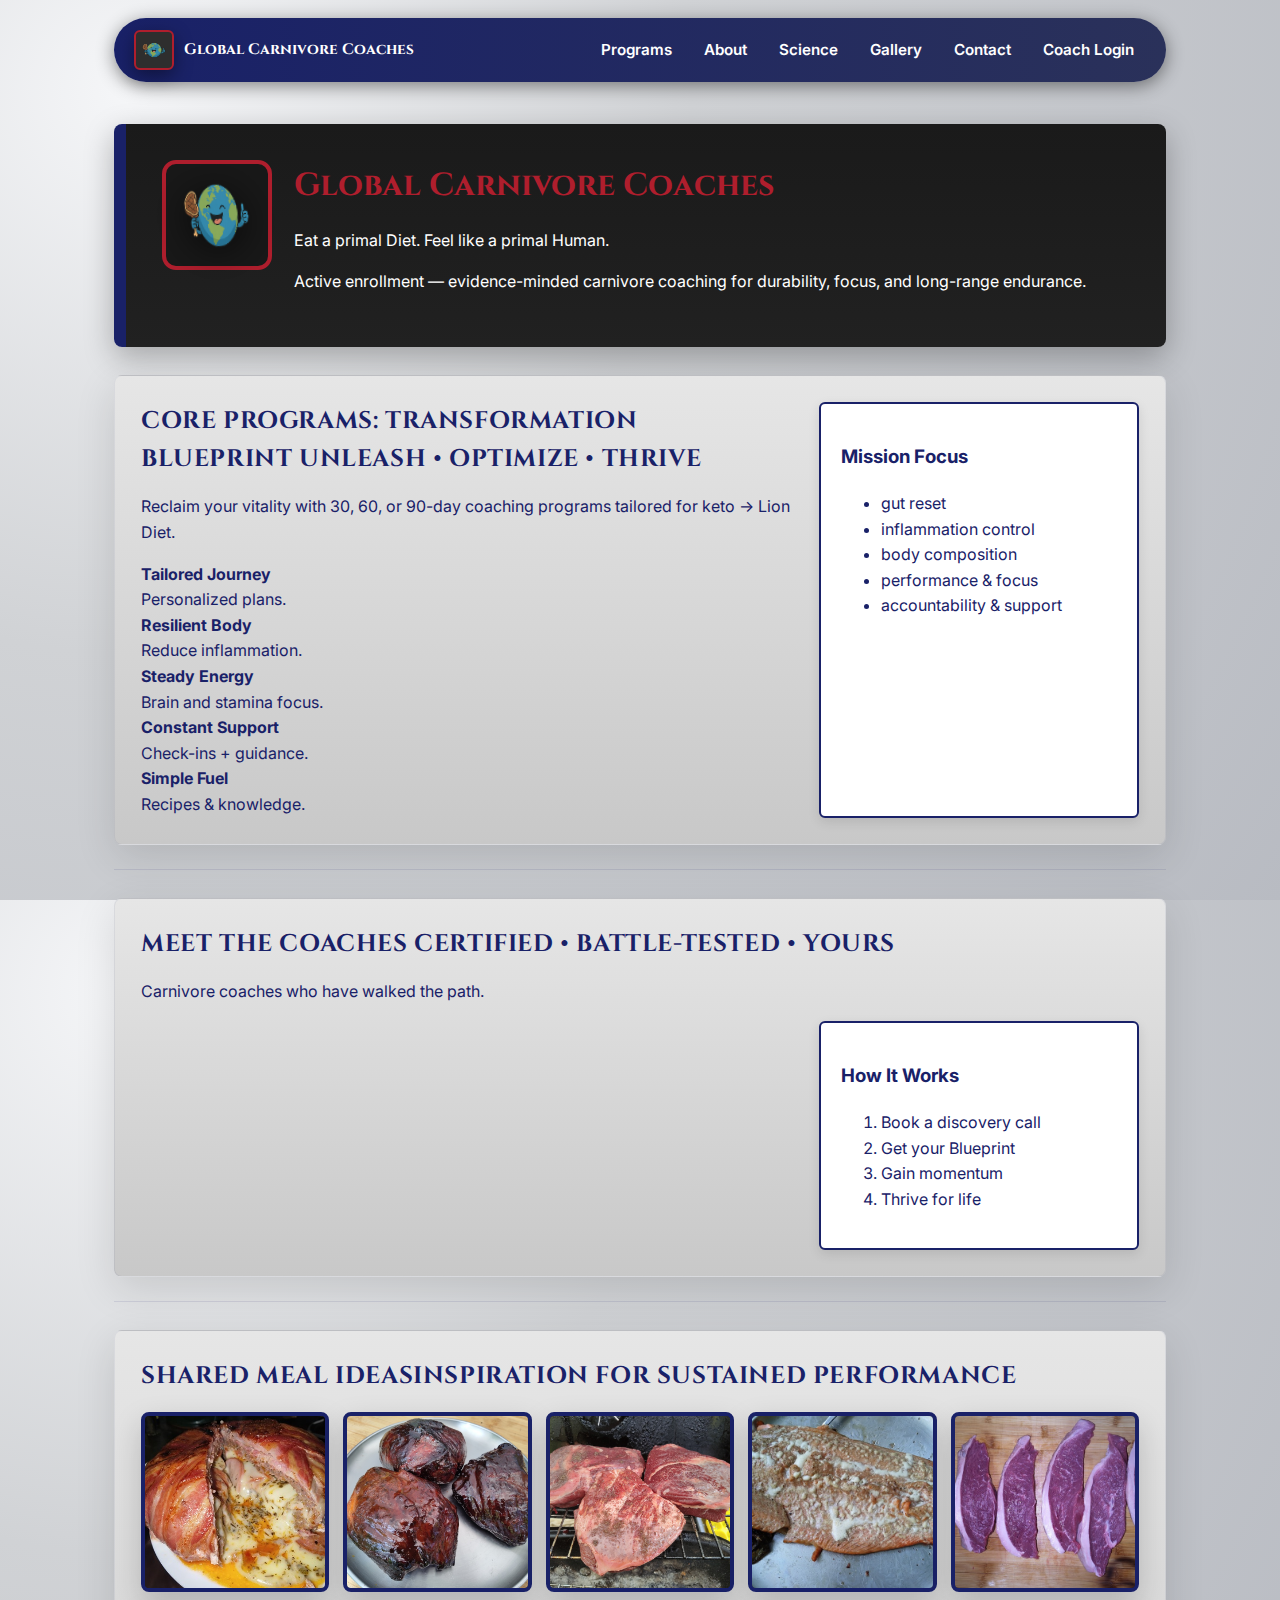
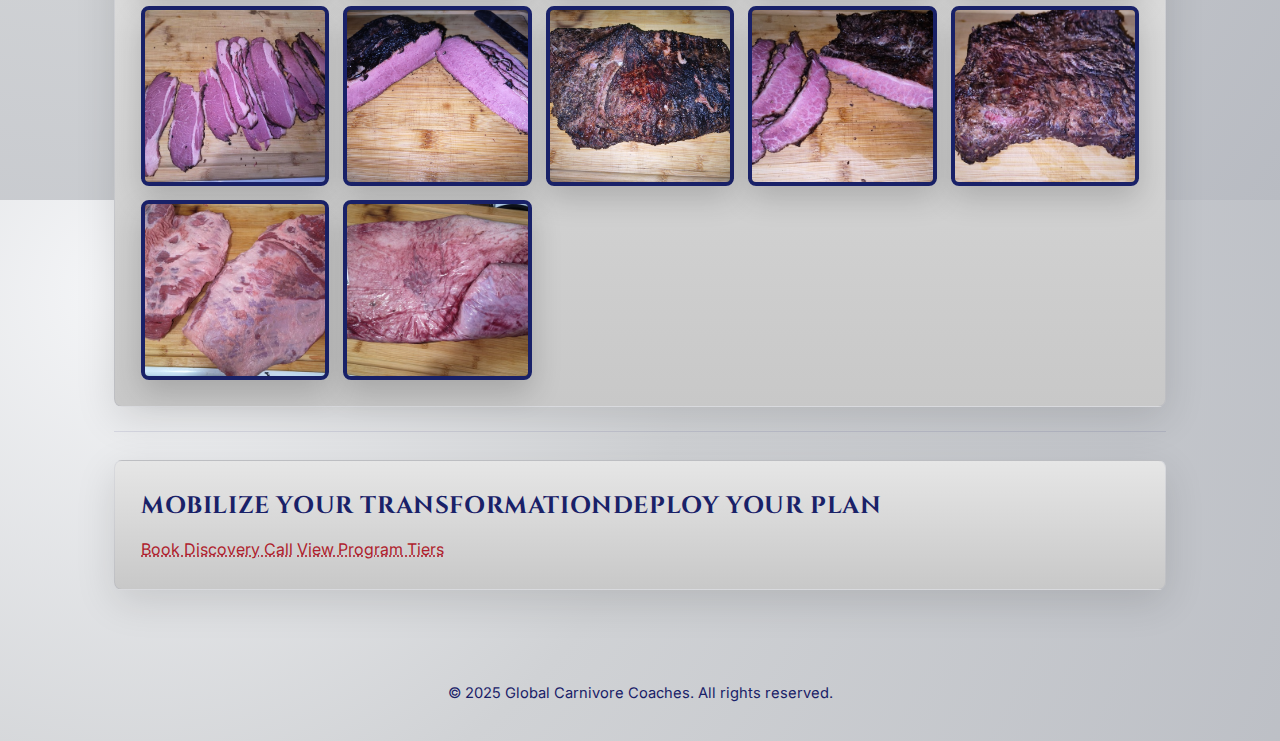
<file: index.html>
<!DOCTYPE html>
<html lang="en">
<head>
  <meta charset="utf-8" />
  <meta name="viewport" content="width=device-width,initial-scale=1" />
  <title>Global Carnivore Coaches | Durability. Focus. Freedom.</title>

  <!-- Favicon -->
  <link rel="icon" type="image/png" href="images/earth_steak.png">

  <!-- Fonts -->
  <link href="https://fonts.googleapis.com/css2?family=Cinzel:wght@600;700&family=Inter:wght@300;400;600;700&display=swap" rel="stylesheet">

  <!-- 🔹 Global Site Styles -->
  <link rel="stylesheet" href="css/global.css">
</head>

<script>
  // Track visit — works on BOTH ports
  const protocol = window.location.protocol;
  const hostname = window.location.hostname;
  const port = protocol === 'https:' ? ':477' : ':8080';

  fetch('/webapi/track_visit.php', {
    credentials: 'include',
    cache: 'no-store'
  }).catch(() => {});
</script>

<body>
  <!-- NAV Section -->
  <nav class="top-nav" aria-label="Main Navigation">
    <div class="wrap nav-inner" style="padding:0;">
      <div class="nav-left">
        <a class="brand-mini" href="#about" aria-label="Global Carnivore Coaches home">
          <img src="images/earth_steak.png" alt="Global Carnivore Coaches logo" onerror="this.style.display='none'">
          <span>Global Carnivore Coaches</span>
        </a>
      </div>
      <div class="nav-right" role="navigation" aria-label="Site links">
        <a href="#services" class="nav-link">Programs</a>
        <a href="#about" class="nav-link">About</a>
        <a href="science.html" class="nav-link">Science</a>
        <a href="#mealideas" class="nav-link">Gallery</a>
        <a href="#contact" class="nav-link">Contact</a>
        <a href="webapi/login.html" class="nav-link">Coach Login</a>
      </div>
    </div>
  </nav>

  <main class="wrap" id="maincontent">

    <!-- HERO Section -->
    <header class="hero" role="banner" aria-labelledby="hero-title">
      <div class="logo">
        <img src="images/earth_steak.png" alt="Planet Earth and Ribeye Steak">
      </div>
      <div>
        <h1 id="hero-title">Global Carnivore Coaches</h1>
        <p class="tag">Eat a primal Diet. Feel like a primal Human.</p>
        <p class="lead-hero">
          Active enrollment — evidence-minded carnivore coaching for durability, focus, and long-range endurance.
        </p>
      </div>
    </header>

    <!-- SERVICES Section -->
    <section class="card" id="services" aria-labelledby="services-title">
      <div class="cols">
        <div>
          <h2 id="services-title">
            Core Programs: Transformation Blueprint
            <span class="subline">Unleash • Optimize • Thrive</span>
          </h2>
          <p class="lead">
            Reclaim your vitality with 30, 60, or 90-day coaching programs tailored for keto → Lion Diet.
          </p>
          <div class="benefits">
            <div class="benefit"><strong>Tailored Journey</strong><div>Personalized plans.</div></div>
            <div class="benefit"><strong>Resilient Body</strong><div>Reduce inflammation.</div></div>
            <div class="benefit"><strong>Steady Energy</strong><div>Brain and stamina focus.</div></div>
            <div class="benefit"><strong>Constant Support</strong><div>Check-ins + guidance.</div></div>
            <div class="benefit"><strong>Simple Fuel</strong><div>Recipes & knowledge.</div></div>
          </div>
        </div>
        <aside class="card-aside">
          <h3>Mission Focus</h3>
          <ul>
            <li>gut reset</li>
            <li>inflammation control</li>
            <li>body composition</li>
            <li>performance & focus</li>
            <li>accountability & support</li>
          </ul>
        </aside>
      </div>
    </section>

    <div class="divider"></div>

    <!-- ABOUT / COACHES Section -->
    <section class="card" id="about">
      <h2>
        Meet the Coaches
        <span class="subline">Certified • Battle-Tested • Yours</span>
      </h2>
      <p class="lead">Carnivore coaches who have walked the path.</p>

      <div class="cols">
        <div class="gallery" id="coachGallery"></div>
        <aside class="card-aside">
          <h3>How It Works</h3>
          <ol>
            <li>Book a discovery call</li>
            <li>Get your Blueprint</li>
            <li>Gain momentum</li>
            <li>Thrive for life</li>
          </ol>
        </aside>
      </div>
    </section>

    <div class="divider"></div>

    <!-- MEAL IDEAS Section (unchanged gallery) -->
    <section class="card" id="mealideas">
      <h2>Shared Meal Ideas<span class="subline">Inspiration for sustained performance</span></h2>
      <div class="gallery">
        <a class="tile" href="#img-1"><img src="images/meatzza.jpg"></a>
        <a class="tile" href="#img-2"><img src="images/image004.jpg"></a>
        <a class="tile" href="#img-3"><img src="images/image005.jpg"></a>
        <a class="tile" href="#img-4"><img src="images/image008.jpg"></a>
        <a class="tile" href="#img-5"><img src="images/image011.jpg"></a>
        <a class="tile" href="#img-new1"><img src="images/image001.jpg"></a>
        <a class="tile" href="#img-new2"><img src="images/image002.jpg"></a>
        <a class="tile" href="#img-new3"><img src="images/image003.jpg"></a>
        <a class="tile" href="#img-new4"><img src="images/image006.jpg"></a>
        <a class="tile" href="#img-new5"><img src="images/image007.jpg"></a>
        <a class="tile" href="#img-new6"><img src="images/image009.jpg"></a>
        <a class="tile" href="#img-new7"><img src="images/image010.jpg"></a>
      </div>
    </section>

    <div class="divider"></div>

    <!-- CONTACT Section -->
    <section class="card" id="contact">
      <h2>Mobilize Your Transformation<span class="subline">Deploy your plan</span></h2>
      <div class="cta">
        <a class="btn" href="mailto:your@email.com">Book Discovery Call</a>
        <a class="btn ghost" href="tiers.html">View Program Tiers</a>
      </div>
    </section>

  </main>

  <!-- FOOTER -->
  <footer>
    <p>&copy; 2025 Global Carnivore Coaches. All rights reserved.</p>
  </footer>

  <!-- Load Modal Logic (script stays for now) -->
  <script src="js/modals.js"></script>

  <script>
    async function loadCoaches() {
      try {
        const res = await fetch('/webapi/get_coaches.php');
        const data = await res.json();
        if (!data.success) return;

        const gallery = document.getElementById('coachGallery');
        gallery.innerHTML = '';

        data.coaches.forEach(coach => {
          const card = document.createElement('div');
          card.className = 'coach-card';
          card.innerHTML = `
            <a href="#" class="tile coach-tile">
              <img src="${coach.Files?.Profile ? '/uploads/' + coach.Files.Profile : 'images/WolfCoach_Profile.png'}">
            </a>
            <button type="button" class="view-btn">View Profile</button>
          `;

          const openProfile = () => {
            if (window.GCCModals && typeof window.GCCModals.openCoachModal === 'function') {
              window.GCCModals.openCoachModal(coach);
            }
          };
          card.querySelector('.tile').addEventListener('click', openProfile);
          card.querySelector('.view-btn').addEventListener('click', openProfile);

          gallery.appendChild(card);
        });
      } catch (err) {
        console.error('Error loading coaches:', err);
      }
    }

    if (document.readyState === 'loading') {
      document.addEventListener('DOMContentLoaded', loadCoaches);
    } else {
      loadCoaches();
    }
  </script>
</body>
</html>
</file>
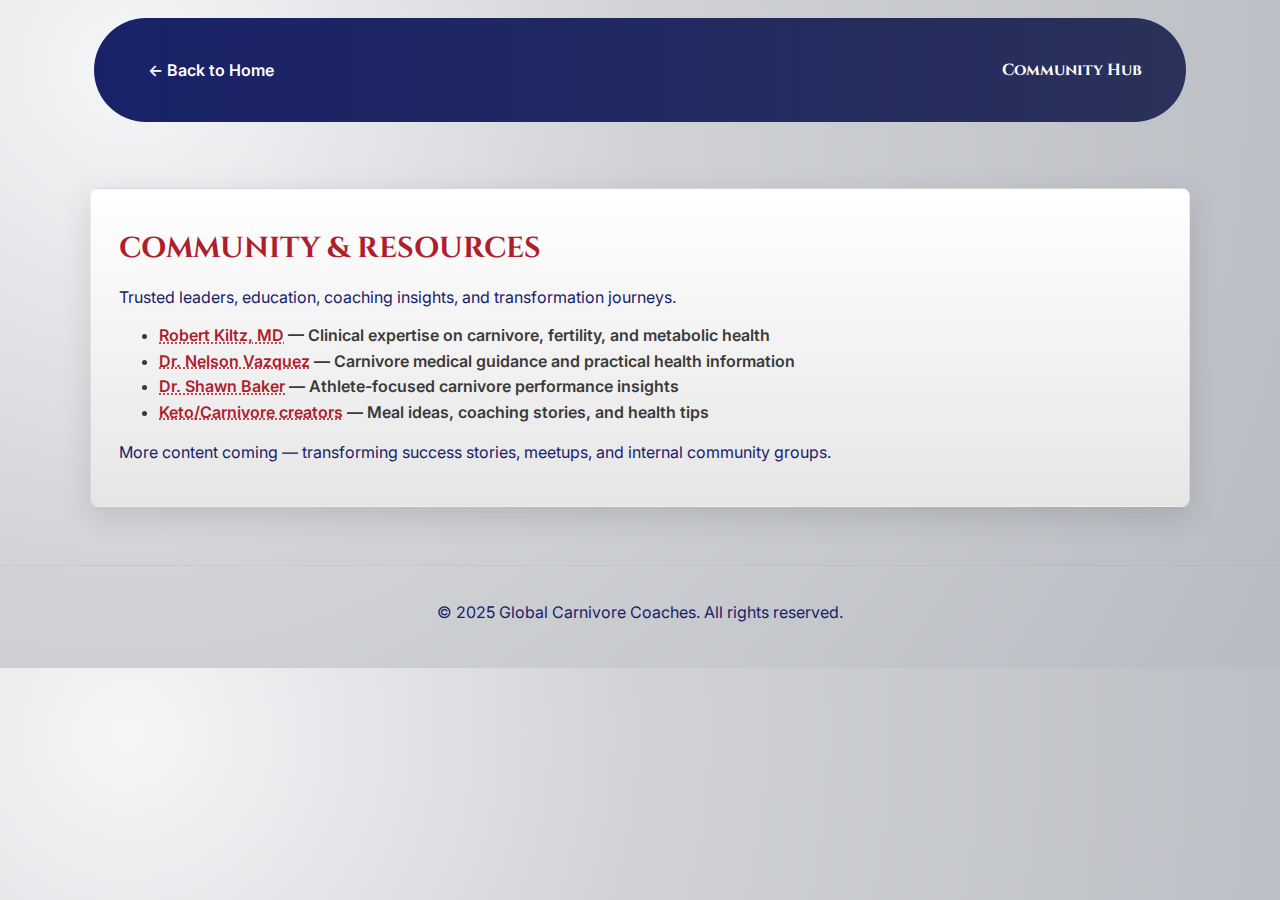
<file: community.html>
<!DOCTYPE html>
<html lang="en">
<head>
<meta charset="utf-8"/>
<meta name="viewport" content="width=device-width,initial-scale=1"/>
<title>Community & Resources | Global Carnivore Coaches</title>
<link rel="icon" type="image/png" href="images/earth_steak.png">
<link href="https://fonts.googleapis.com/css2?family=Cinzel:wght@600;700&family=Inter:wght@300;400;600;700&display=swap" rel="stylesheet">
<style>
  body {
    margin: 0;
    font-family: "Inter", sans-serif;
    background: radial-gradient(circle at 10% 10%, #F5F6F8 0%, #D0D2D5 40%, #B8BBC2 100%);
    color: #192168;
  }
  .wrap { max-width:1100px; margin:0 auto; padding:24px; }
  nav.top-nav {
    background: linear-gradient(90deg,#192168 0%,#2A315A 100%);
    color:#fff; padding:12px 20px;
    border-radius:999px; margin:18px auto;
    max-width: calc(1100px - 48px);
  }
  .nav-inner { display:flex; justify-content:space-between; align-items:center; }
  .nav-link { color:#fff; text-decoration:none; padding:6px 10px; font-weight:600; }
  .nav-link:hover { color:#AF1E2D; }
  h1 {
    font-family:"Cinzel",serif;
    text-transform:uppercase;
    font-size:1.8rem;
    color:#AF1E2D;
    margin-top:12px;
  }
  section.card {
    margin-top:24px;
    background:linear-gradient(180deg,#ffffff 0%,#E6E6E6 100%);
    padding:28px;
    border-radius:8px;
    box-shadow:0 10px 30px rgba(0,0,0,0.12);
    border:1px solid rgba(25,33,104,0.08);
  }
  ul { color:#3A3A3A; font-weight:600; line-height:1.6; }
  a { color:#AF1E2D; text-decoration:underline dotted; }
  a:hover { color:#192168; }
  footer {
    text-align:center; color:#192168;
    margin:34px 0 10px 0; padding:20px 0;
    border-top:1px solid rgba(25,33,104,0.04);
  }
</style>
</head>

<body>
<nav class="top-nav">
  <div class="wrap nav-inner">
    <a class="nav-link" href="index.html">← Back to Home</a>
    <strong style="color:#fff;font-family:'Cinzel',serif;">Community Hub</strong>
  </div>
</nav>

<main class="wrap">
  <section class="card">
    <h1>Community & Resources</h1>
    <p class="lead">Trusted leaders, education, coaching insights, and transformation journeys.</p>

    <ul>
      <li><a href="https://www.youtube.com/@doctorkiltz" target="_blank">Robert Kiltz, MD</a> — Clinical expertise on carnivore, fertility, and metabolic health</li>
      <li><a href="https://www.youtube.com/@TheRealDoctorNelson" target="_blank">Dr. Nelson Vazquez</a> — Carnivore medical guidance and practical health information</li>
      <li><a href="https://www.youtube.com/@shawnbaker1967" target="_blank">Dr. Shawn Baker</a> — Athlete-focused carnivore performance insights</li>
      <li><a href="https://www.youtube.com/@keto_karnivore_kid" target="_blank">Keto/Carnivore creators</a> — Meal ideas, coaching stories, and health tips</li>
    </ul>

    <p style="margin-top:16px;">
      More content coming — transforming success stories, meetups, and internal community groups.
    </p>
  </section>
</main>

<footer>
  <p>&copy; 2025 Global Carnivore Coaches. All rights reserved.</p>
</footer>

</body>
</html>
</file>
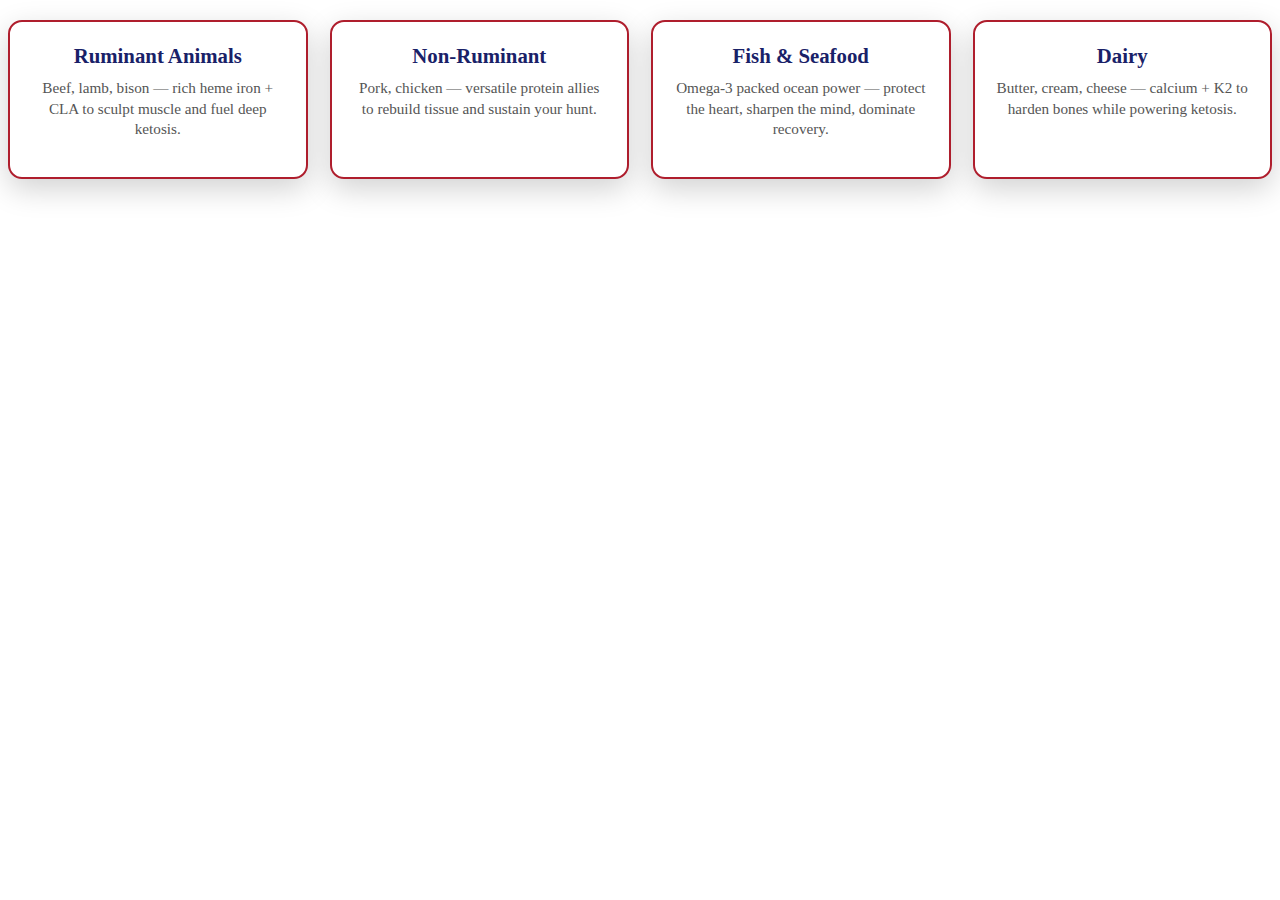
<file: foodgroups.html>
<!DOCTYPE html>
<html lang="en">
<head>
<meta charset="utf-8" />
<meta name="viewport" content="width=device-width,initial-scale=1" />

<style>
:root {
  --white:#fff;
  --text:#192168;
  --blue:#192168;
  --red:#AF1E2D;
  --muted:#555;
  --radius:14px;
  --shadow:0 10px 30px rgba(0,0,0,0.18);
}

/* Layout */
.foodgroup-grid {
  display:grid;
  grid-template-columns:repeat(auto-fit, minmax(220px,1fr));
  gap:22px;
  margin-top:20px;
}

/* Card Style — matching Blueprint section */
.foodgroup-card {
  background:var(--white);
  border:2px solid var(--red);
  border-radius:var(--radius);
  box-shadow:var(--shadow);
  padding:22px;
  text-align:center;
  cursor:pointer;
  transition:transform .25s, box-shadow .25s;
}
.foodgroup-card:hover {
  transform:translateY(-4px);
  box-shadow:0 18px 40px rgba(0,0,0,0.28);
}

/* Titles */
.foodgroup-card strong {
  font-size:1.3rem;
  color:var(--text);
  font-weight:800;
}

/* Desc text */
.foodgroup-card p {
  margin-top:10px;
  font-size:.95rem;
  color:var(--muted);
  line-height:1.35;
}
</style>
</head>

<body>

<div class="foodgroup-grid">

  <div class="foodgroup-card">
    <strong>Ruminant Animals</strong>
    <p>Beef, lamb, bison — rich heme iron + CLA to sculpt muscle and fuel deep ketosis.</p>
  </div>

  <div class="foodgroup-card">
    <strong>Non-Ruminant</strong>
    <p>Pork, chicken — versatile protein allies to rebuild tissue and sustain your hunt.</p>
  </div>

  <div class="foodgroup-card">
    <strong>Fish & Seafood</strong>
    <p>Omega-3 packed ocean power — protect the heart, sharpen the mind, dominate recovery.</p>
  </div>

  <div class="foodgroup-card">
    <strong>Dairy</strong>
    <p>Butter, cream, cheese — calcium + K2 to harden bones while powering ketosis.</p>
  </div>

</div>

</body>
</html>
</file>
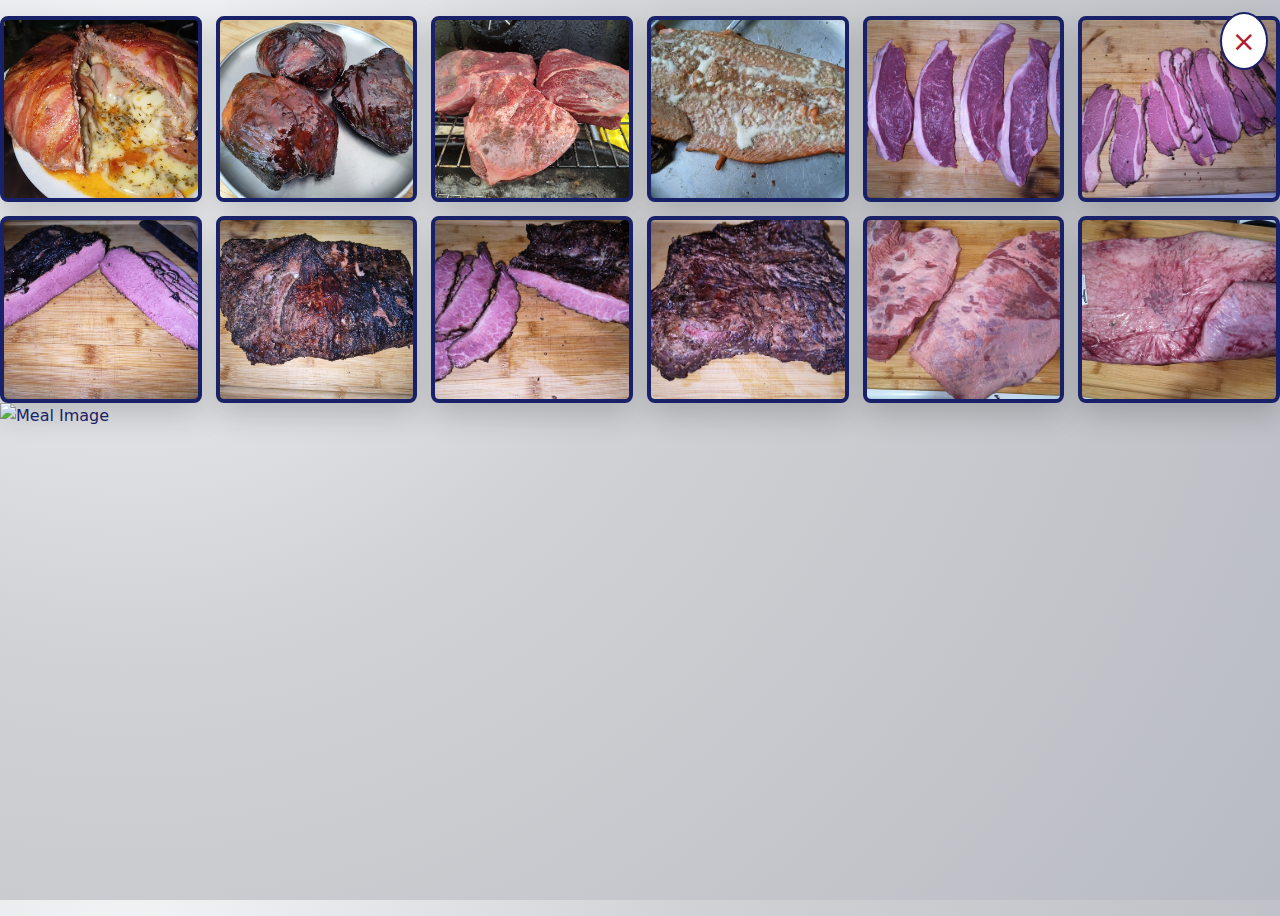
<file: mealideas.html>
<!DOCTYPE html>
<html lang="en">
<head>
<meta charset="utf-8">
<meta name="viewport" content="width=device-width, initial-scale=1">
<title>Shared Meal Ideas | Global Carnivore Coaches</title>
<link rel="stylesheet" href="css/global.css">
<style>
  body {
    padding:0;
    margin:0;
    overflow-x:hidden;
  }
</style>
</head>
<body>

  <!-- GALLERY GRID -->
  <div class="gallery" aria-live="polite" aria-label="Ration images">

    <!-- Each tile stores modal image path in data-full -->
    <a class="tile" href="#img-1" data-full="images/meatzza.jpg">
      <img src="images/meatzza.jpg" loading="lazy"><div class="caption">Meatzza Bomb</div>
    </a>

    <a class="tile" href="#img-2" data-full="images/image004.jpg">
      <img src="images/image004.jpg" loading="lazy"><div class="caption">Beef Haunches</div>
    </a>

    <a class="tile" href="#img-3" data-full="images/image005.jpg">
      <img src="images/image005.jpg" loading="lazy"><div class="caption">Beef Haunches 2</div>
    </a>

    <a class="tile" href="#img-4" data-full="images/image008.jpg">
      <img src="images/image008.jpg" loading="lazy"><div class="caption">Smoked Trout</div>
    </a>

    <a class="tile" href="#img-5" data-full="images/image011.jpg">
      <img src="images/image011.jpg" loading="lazy"><div class="caption">Simple Plate</div>
    </a>

    <a class="tile" href="#img-new1" data-full="images/image001.jpg">
      <img src="images/image001.jpg" loading="lazy"><div class="caption">Field Brisket 1</div>
    </a>

    <a class="tile" href="#img-new2" data-full="images/image002.jpg">
      <img src="images/image002.jpg" loading="lazy"><div class="caption">Field Brisket 2</div>
    </a>

    <a class="tile" href="#img-new3" data-full="images/image003.jpg">
      <img src="images/image003.jpg" loading="lazy"><div class="caption">Field Brisket 3</div>
    </a>

    <a class="tile" href="#img-new4" data-full="images/image006.jpg">
      <img src="images/image006.jpg" loading="lazy"><div class="caption">Brisket Slices</div>
    </a>

    <a class="tile" href="#img-new5" data-full="images/image007.jpg">
      <img src="images/image007.jpg" loading="lazy"><div class="caption">Brisket Point</div>
    </a>

    <a class="tile" href="#img-new6" data-full="images/image009.jpg">
      <img src="images/image009.jpg" loading="lazy"><div class="caption">Slicing Brisket</div>
    </a>

    <a class="tile" href="#img-new7" data-full="images/image010.jpg">
      <img src="images/image010.jpg" loading="lazy"><div class="caption">Brisket Plate</div>
    </a>

  </div>


  <!-- SINGLE SHARED MODAL instead of 12 modals -->
  <div id="mealModal" class="modal-target">
    <div class="modal-content">
      <a href="#" class="modal-close">&times;</a>
      <img id="modalImage" alt="Meal Image" style="max-width:100%; max-height:70vh;">
    </div>
  </div>


<script>
// Stop scrolling the parent page on modal open
function lockScroll(lock) {
  document.body.style.overflow = lock ? "hidden" : "visible";
}

// Load the correct full image when modal opens
window.addEventListener("hashchange", () => {
  const hash = window.location.hash;
  const modal = document.getElementById('mealModal');
  const img = document.getElementById('modalImage');

  if (hash.startsWith("#img")) {
    // Find clicked tile
    const tile = document.querySelector(`a[href="${hash}"]`);
    const full = tile?.dataset.full;

    if (full) {
      img.src = full;
    }

    modal.classList.add("show");
    lockScroll(true);
  } else {
    modal.classList.remove("show");
    lockScroll(false);
    img.src = ""; // unload when closed
  }
});
</script>

</body>
</html>
</file>
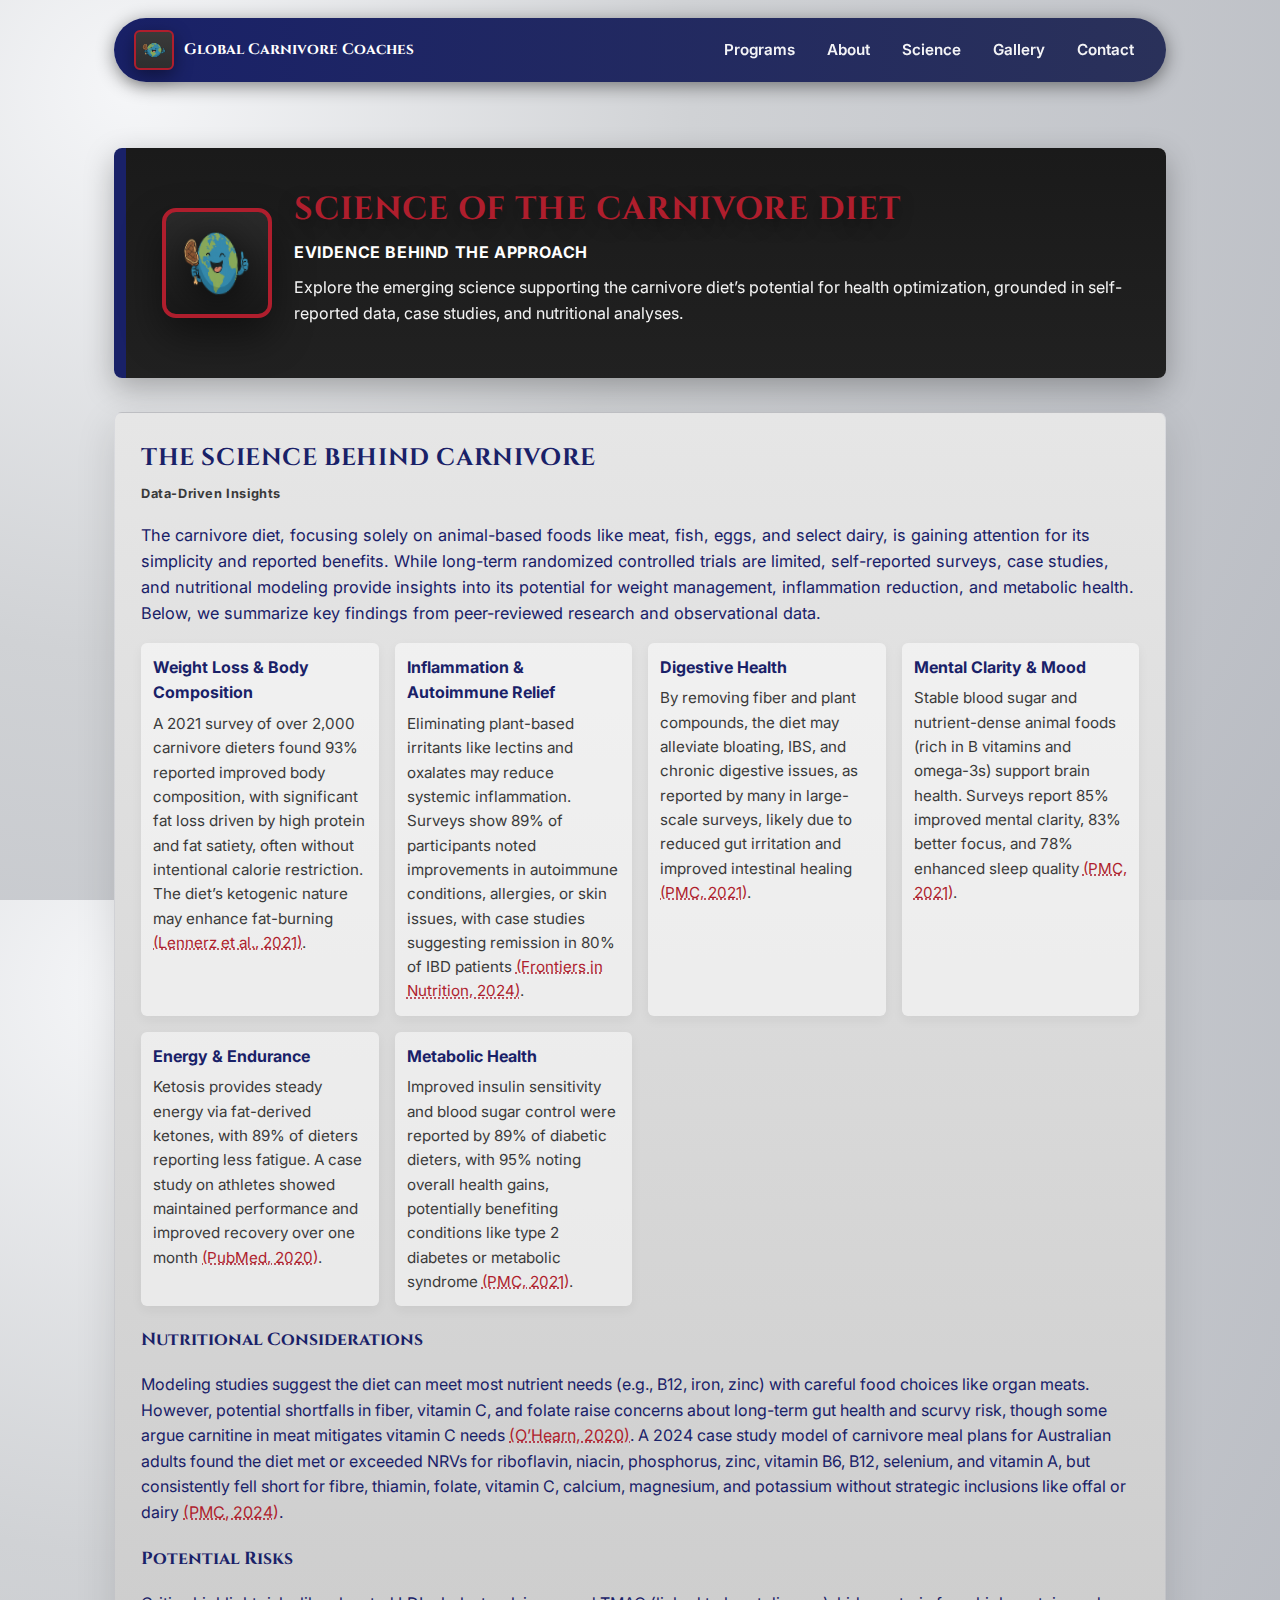
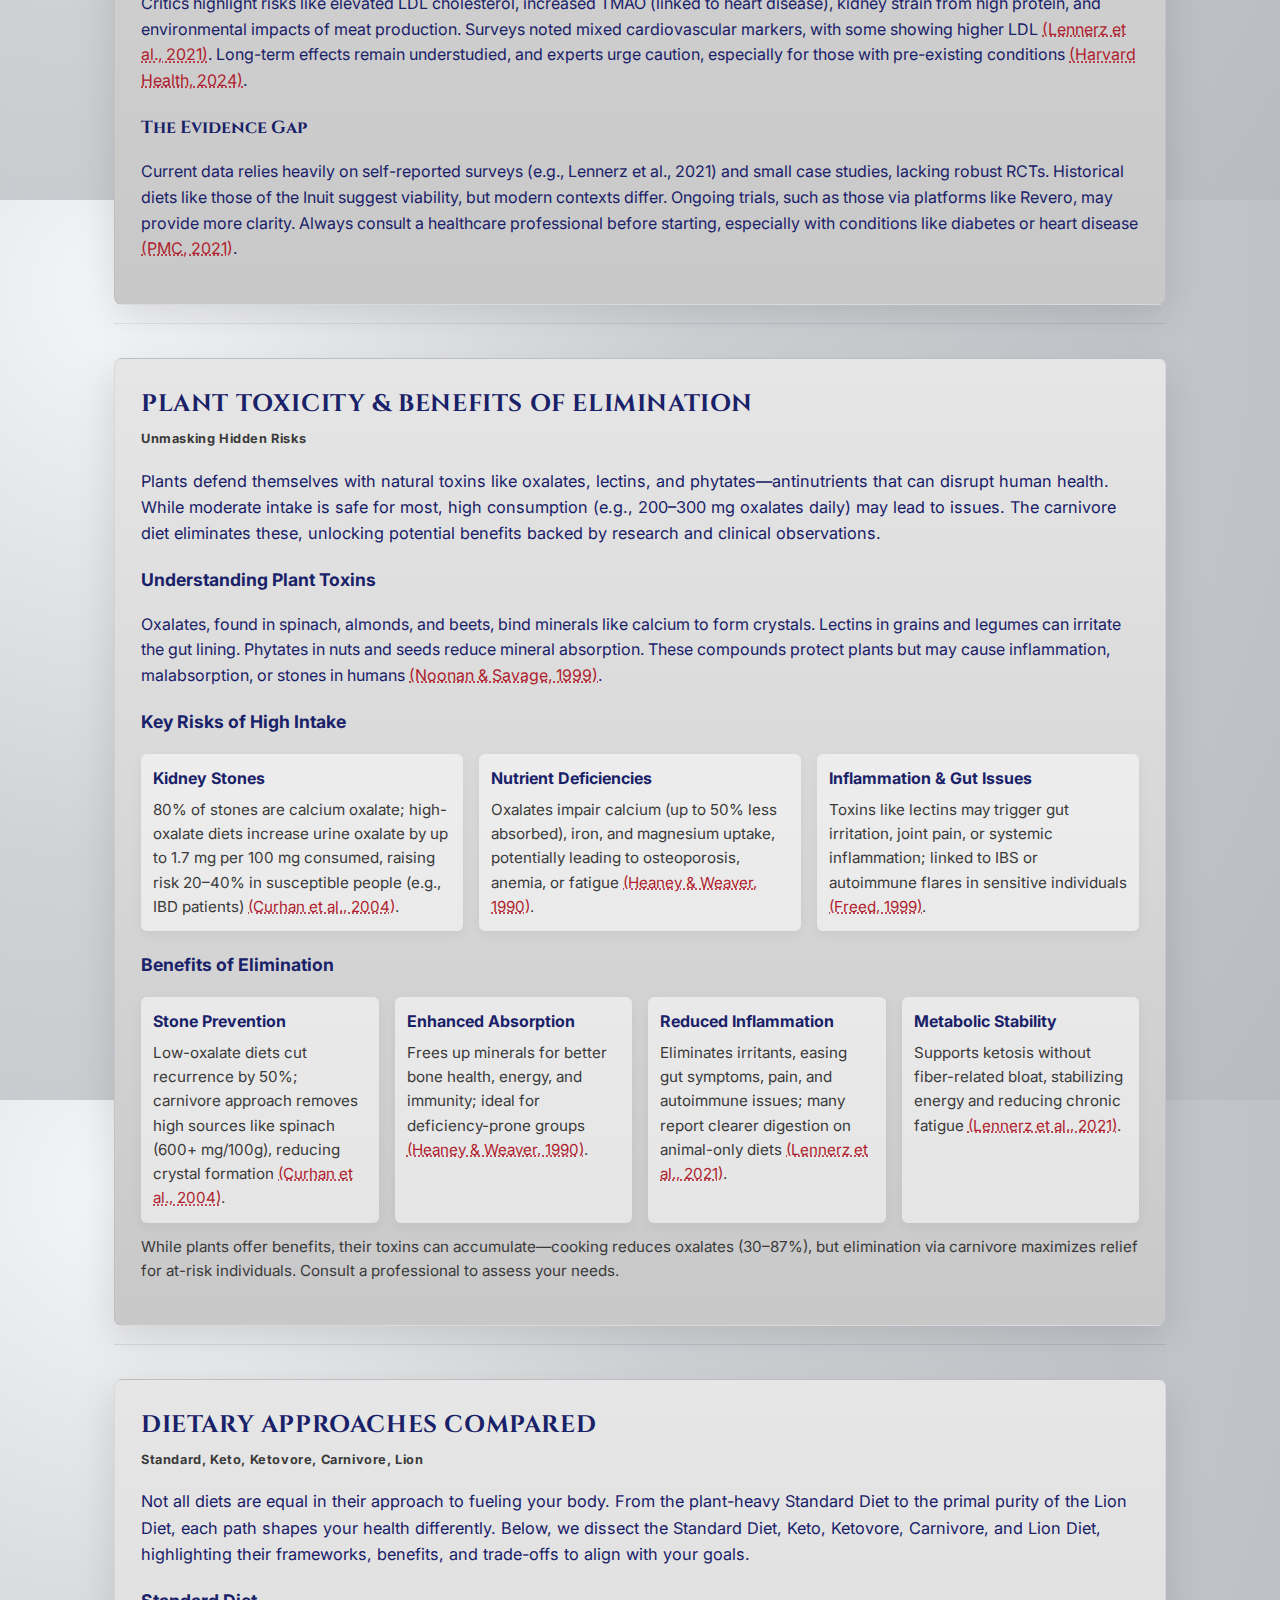
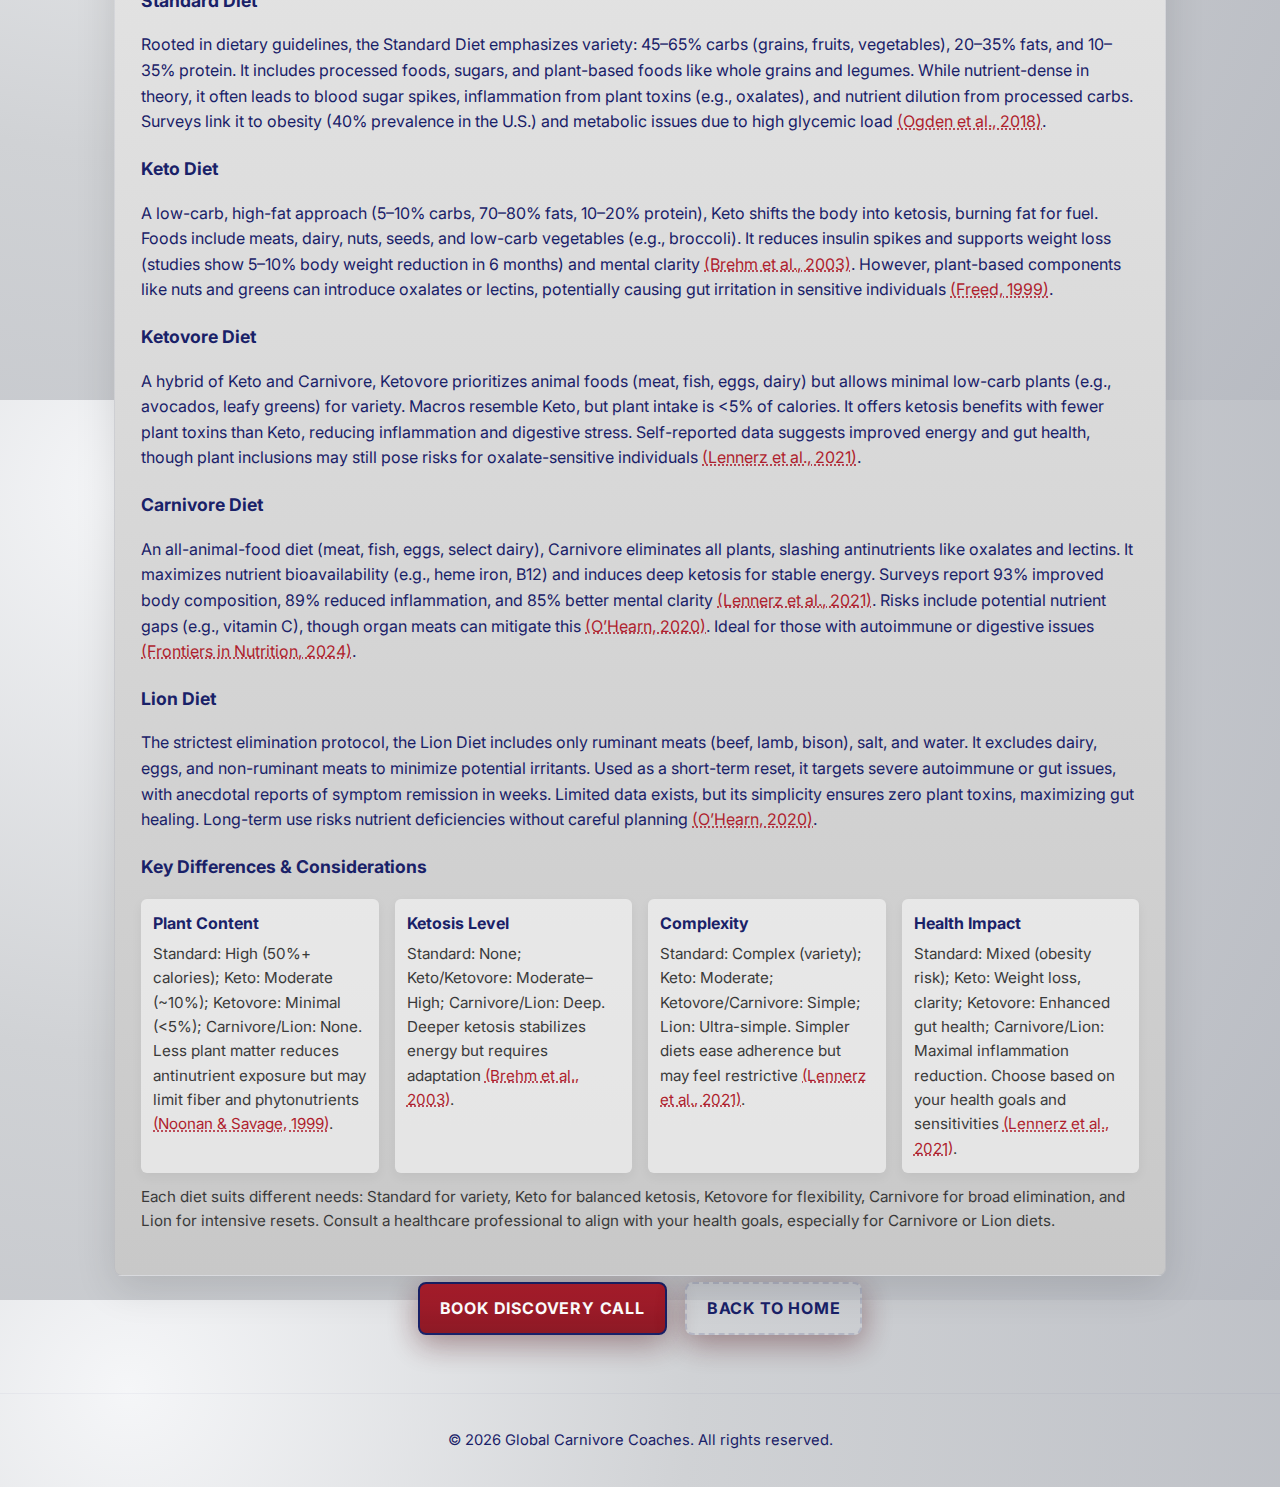
<file: science.html>
<!DOCTYPE html>
<html lang="en">
<head>
  <meta charset="utf-8" />
  <meta name="viewport" content="width=device-width,initial-scale=1" />
  <title>Science of the Carnivore Diet | Global Carnivore Coaches</title>
  <link rel="icon" type="image/png" href="images/earth_steak.png">

  <!-- Fonts -->
  <link href="https://fonts.googleapis.com/css2?family=Cinzel:wght@600;700&family=Inter:wght@300;400;600;700&display=swap" rel="stylesheet">

  <style>
    /* ===============================
       COMBINED CSS — Global Carnivore Coaches
       Montreal Canadiens Color Theme with Enhanced Contrast
       =============================== */

    :root{
      --white: #FFFFFF;
      --off-white: #E6E6E6;
      --parchment: #D0D2D5;
      --text-color: #192168;
      --primary-blue: #192168;
      --accent-red: #AF1E2D;
      --secondary-iron: #1A1A1A;
      --muted: #3A3A3A;
      --shadow: 0 10px 30px rgba(0,0,0,0.28);
      --max-width: 1100px;
      --radius: 8px;
      --glass: rgba(255,255,255,0.6);
      --accent-glow: 0 8px 30px rgba(175,30,45,0.18);
    }

    /* ---------- global ---------- */
    * { box-sizing: border-box; }
    html,body { height:100%; }
    body{
      margin:0;
      font-family: "Inter", system-ui, -apple-system, "Segoe UI", Roboto, "Helvetica Neue", Arial, sans-serif;
      background: radial-gradient(circle at 10% 10%, #F5F6F8 0%, var(--parchment) 40%, #B8BBC2 100%);
      color:var(--text-color);
      -webkit-font-smoothing:antialiased;
      -moz-osx-font-smoothing:grayscale;
      line-height:1.6;
      -webkit-tap-highlight-color: transparent;
    }
    body.modal-open { overflow: hidden; }
    .wrap { max-width: var(--max-width); margin: 0 auto; padding: 24px; }

    a { color: var(--accent-red); text-decoration: underline dotted; }
    a:hover { color: var(--primary-blue); }

    /* heading utility */
    h2 {
      font-family: "Cinzel", serif;
      font-size: 1.5rem;
      color: var(--primary-blue);
      margin: 0 0 12px 0;
      text-transform: uppercase;
      letter-spacing: 0.6px;
      display:inline-block;
    }
    h2 .subline {
      display:block; font-family: Inter, sans-serif; font-size:0.8rem; color:var(--muted); margin-top:6px; text-transform:none;
    }
    p.lead { font-size:1.02rem; color:var(--text-color); margin-top:6px; }

    @media (prefers-reduced-motion: reduce) {
      * { animation: none !important; transition: none !important; scroll-behavior: auto !important; }
    }

    /* ---------- nav ---------- */
    nav.top-nav {
      background: linear-gradient(90deg, var(--primary-blue) 0%, #2A315A 100%);
      color: var(--white);
      padding:12px 20px;
      box-shadow: 0 4px 18px rgba(0,0,0,0.45);
      border-radius: 999px;
      margin: 18px auto;
      max-width: calc(var(--max-width) - 48px);
    }
    .nav-inner { display:flex; gap:12px; align-items:center; justify-content:space-between; }
    .nav-left { display:flex; gap:12px; align-items:center; }
    .brand-mini { display:flex; gap:10px; align-items:center; color:var(--white); text-decoration:none; font-weight:700; font-family:"Cinzel", serif; font-size:0.95rem; }
    .brand-mini img { width:40px; height:40px; object-fit:contain; border-radius:6px; border:2px solid var(--accent-red); box-shadow: 0 6px 18px rgba(0,0,0,0.4); background:linear-gradient(180deg,#3a3a3a,#2e2e2e); padding:4px; }
    .nav-right { display:flex; gap:8px; align-items:center; }
    .nav-link { color:var(--white); text-decoration:none; padding:8px 12px; font-size:0.95rem; font-weight:600; border-radius:6px; transition: all 180ms ease; opacity:0.95; }
    .nav-link:hover { color:var(--accent-red); transform: translateY(-2px); text-shadow:0 6px 18px rgba(175,30,45,0.12); }
    @media (max-width:560px) {
      .nav-inner { flex-direction:column; gap:8px; }
      .nav-right { flex-wrap:wrap; justify-content:center; }
      .nav-link { font-size:0.9rem; padding:6px 10px; }
    }

    /* ---------- hero ---------- */
    header.hero {
      display:flex; gap:22px; align-items:center; padding:36px; border-radius:var(--radius);
      background: linear-gradient(180deg, var(--secondary-iron) 0%, #212121 100%);
      color:var(--white); box-shadow:var(--shadow); border-left:12px solid var(--primary-blue); margin:24px 0;
    }
    .hero-left { display:flex; align-items:center; gap:18px; min-width:110px; }
    .logo { width:110px; height:110px; border-radius:14px; overflow:hidden; border:4px solid var(--accent-red); box-shadow:0 18px 40px rgba(0,0,0,0.45); background:linear-gradient(180deg,#2a2a2a,#181818); display:flex; align-items:center; justify-content:center; }
    .logo img { width:78px; height:78px; transform: rotate(-6deg); filter: drop-shadow(0 6px 18px rgba(0,0,0,0.6)); }
    header h1{ margin:0 0 4px 0; font-family:"Cinzel", serif; font-size:2rem; color:var(--accent-red); letter-spacing:1px; text-transform:uppercase; text-shadow:0 6px 18px rgba(0,0,0,0.45); }
    header p.tag{ margin:0; color:var(--white); font-weight:700; font-size:1rem; letter-spacing:0.6px; text-transform:uppercase; }
    header p.lead-hero{ margin-top:10px; color:var(--white); opacity:0.95; font-size:1rem; }
    @media (max-width:560px) {
      header.hero { padding:16px; gap:12px; flex-direction:column; align-items:flex-start; }
      .logo { width:86px; height:86px; }
      header h1 { font-size:1.6rem; }
      header p.tag { font-size:0.9rem; }
      header p.lead-hero { font-size:0.95rem; }
    }

    /* ---------- cards / layout ---------- */
    section.card {
      margin-top:28px; background: linear-gradient(180deg, var(--off-white) 0%, #C8C8C8 100%);
      padding:26px; border-radius:var(--radius); box-shadow:0 12px 40px rgba(0,0,0,0.12); border:1px solid rgba(25,33,104,0.06); transform: translateY(6px);
    }
    .cols { display:grid; grid-template-columns:1fr 320px; gap:28px; align-items:start; }
    @media (max-width:920px) { .cols { grid-template-columns:1fr; } }
    aside.card-aside {
      background: var(--white);
      border: 2px solid var(--primary-blue);
      border-left: 4px solid var(--primary-blue);
      padding: 20px;
      border-radius: 6px;
      color: var(--text-color);
      font-weight: 600;
      box-shadow: 0 4px 12px rgba(0,0,0,0.1);
    }
    @media (max-width:560px) {
      aside.card-aside { padding: 16px; }
      section.card { padding: 16px; }
      .cols { gap: 16px; }
    }

    /* ---------- buttons ---------- */
    .cta { display:flex; gap:18px; align-items:center; justify-content:center; margin-top:12px; }
    .btn { 
      background: linear-gradient(180deg, var(--accent-red), #8C1925); 
      color: var(--white); border:2px solid var(--primary-blue); 
      padding:12px 20px; font-weight:700; text-transform:uppercase; 
      letter-spacing:0.8px; border-radius:8px; text-decoration:none; 
      display:inline-flex; align-items:center; justify-content:center; gap:10px; 
      box-shadow: var(--accent-glow), 0 8px 30px rgba(0,0,0,0.28); 
      transition: transform 180ms ease, box-shadow 180ms ease; 
    }
    .btn:hover { transform: translateY(-4px); box-shadow: 0 18px 60px rgba(175,30,45,0.18); }
    .btn.ghost { background: transparent; color: var(--primary-blue); border:2px dashed rgba(25,33,104,0.14); }
    .btn.ghost:hover { background: rgba(25,33,104,0.04); color:var(--primary-blue); border-style:solid; }
    @media (max-width: 560px) {
      .cta { flex-direction: column; gap: 12px; }
      .btn { padding: 10px 16px; font-size: 0.9rem; }
    }

    /* ---------- footer ---------- */
    footer { text-align:center; color:var(--primary-blue); margin:34px 0 10px 0; padding:20px 0; border-top:1px solid rgba(25,33,104,0.04); font-size:0.92rem; }
    @media (max-width: 560px) {
      footer { font-size: 0.85rem; padding: 16px 0; }
    }

    /* ---------- benefits ---------- */
    .benefits { display: grid; grid-template-columns: repeat(auto-fit, minmax(200px, 1fr)); gap: 16px; margin-top: 16px; }
    .benefit { background: rgba(255,255,255,0.5); padding: 12px; border-radius: 6px; box-shadow: 0 4px 12px rgba(0,0,0,0.05); }
    .benefit strong { font-size: 1rem; font-weight: 700; color: var(--primary-blue); }
    .benefit div { font-size: 0.95rem; margin-top: 6px; color: var(--muted); }

    /* ---------- divider ---------- */
    .divider { height: 1px; background: rgba(25,33,104,0.1); margin: 24px 0; }

    /* ---------- h3 styling ---------- */
    h3 { font-family: "Inter", sans-serif; font-weight: 700; color: var(--primary-blue); font-size: 1.1rem; margin-top: 20px; }
  </style>
</head>
<body>
  <!-- NAV -->
  <nav class="top-nav" aria-label="Main Navigation">
    <div class="wrap nav-inner" style="padding:0;">
      <div class="nav-left">
        <a class="brand-mini" href="index.html" aria-label="Global Carnivore Coaches home">
          <img src="images/earth_steak.png" alt="Global Carnivore Coaches logo" onerror="this.style.display='none'">
          <span>Global Carnivore Coaches</span>
        </a>
      </div>

      <div class="nav-right" role="navigation" aria-label="Site links">
        <a href="index.html#services" class="nav-link">Programs</a>
        <a href="index.html#about" class="nav-link">About</a>
        <a href="science.html" class="nav-link">Science</a>
        <a href="index.html#mealideas" class="nav-link">Gallery</a>
        <a href="index.html#contact" class="nav-link">Contact</a>
      </div>
    </div>
  </nav>

  <main class="wrap" id="maincontent">
    <!-- HERO -->
    <header class="hero" role="banner" aria-labelledby="hero-title">
      <div class="hero-left" aria-hidden="true">
        <div class="logo" title="Global Carnivore Coaches">
          <img src="images/earth_steak.png" alt="Planet Earth and Ribeye Steak">
        </div>
      </div>

      <div>
        <h1 id="hero-title">Science of the Carnivore Diet</h1>
        <p class="tag">Evidence Behind the Approach</p>
        <p class="lead-hero">Explore the emerging science supporting the carnivore diet’s potential for health optimization, grounded in self-reported data, case studies, and nutritional analyses.</p>
      </div>
    </header>

    <!-- SCIENCE OVERVIEW -->
    <section class="card" id="science" aria-labelledby="science-title">
      <h2 id="science-title">The Science Behind Carnivore <span class="subline">Data-Driven Insights</span></h2>
      <p class="lead">The carnivore diet, focusing solely on animal-based foods like meat, fish, eggs, and select dairy, is gaining attention for its simplicity and reported benefits. While long-term randomized controlled trials are limited, self-reported surveys, case studies, and nutritional modeling provide insights into its potential for weight management, inflammation reduction, and metabolic health. Below, we summarize key findings from peer-reviewed research and observational data.</p>

      <div class="benefits" style="margin-top:8px;">
        <div class="benefit">
          <strong>Weight Loss & Body Composition</strong>
          <div style="font-size:.95rem; margin-top:6px; color:var(--muted);">A 2021 survey of over 2,000 carnivore dieters found 93% reported improved body composition, with significant fat loss driven by high protein and fat satiety, often without intentional calorie restriction. The diet’s ketogenic nature may enhance fat-burning <a href="https://pubmed.ncbi.nlm.nih.gov/33479499/" target="_blank">(Lennerz et al., 2021)</a>.</div>
        </div>
        <div class="benefit">
          <strong>Inflammation & Autoimmune Relief</strong>
          <div style="font-size:.95rem; margin-top:6px; color:var(--muted);">Eliminating plant-based irritants like lectins and oxalates may reduce systemic inflammation. Surveys show 89% of participants noted improvements in autoimmune conditions, allergies, or skin issues, with case studies suggesting remission in 80% of IBD patients <a href="https://www.frontiersin.org/articles/10.3389/fnut.2024.1467475/full" target="_blank">(Frontiers in Nutrition, 2024)</a>.</div>
        </div>
        <div class="benefit">
          <strong>Digestive Health</strong>
          <div style="font-size:.95rem; margin-top:6px; color:var(--muted);">By removing fiber and plant compounds, the diet may alleviate bloating, IBS, and chronic digestive issues, as reported by many in large-scale surveys, likely due to reduced gut irritation and improved intestinal healing <a href="https://pmc.ncbi.nlm.nih.gov/articles/PMC8684475/" target="_blank">(PMC, 2021)</a>.</div>
        </div>
        <div class="benefit">
          <strong>Mental Clarity & Mood</strong>
          <div style="font-size:.95rem; margin-top:6px; color:var(--muted);">Stable blood sugar and nutrient-dense animal foods (rich in B vitamins and omega-3s) support brain health. Surveys report 85% improved mental clarity, 83% better focus, and 78% enhanced sleep quality <a href="https://pmc.ncbi.nlm.nih.gov/articles/PMC8684475/" target="_blank">(PMC, 2021)</a>.</div>
        </div>
        <div class="benefit">
          <strong>Energy & Endurance</strong>
          <div style="font-size:.95rem; margin-top:6px; color:var(--muted);">Ketosis provides steady energy via fat-derived ketones, with 89% of dieters reporting less fatigue. A case study on athletes showed maintained performance and improved recovery over one month <a href="https://pubmed.ncbi.nlm.nih.gov/32698143/" target="_blank">(PubMed, 2020)</a>.</div>
        </div>
        <div class="benefit">
          <strong>Metabolic Health</strong>
          <div style="font-size:.95rem; margin-top:6px; color:var(--muted);">Improved insulin sensitivity and blood sugar control were reported by 89% of diabetic dieters, with 95% noting overall health gains, potentially benefiting conditions like type 2 diabetes or metabolic syndrome <a href="https://pmc.ncbi.nlm.nih.gov/articles/PMC8684475/" target="_blank">(PMC, 2021)</a>.</div>
        </div>
      </div>

      <h3 style="margin-top:20px; font-family:'Cinzel', serif; color:var(--primary-blue);">Nutritional Considerations</h3>
      <p>Modeling studies suggest the diet can meet most nutrient needs (e.g., B12, iron, zinc) with careful food choices like organ meats. However, potential shortfalls in fiber, vitamin C, and folate raise concerns about long-term gut health and scurvy risk, though some argue carnitine in meat mitigates vitamin C needs <a href="https://pubmed.ncbi.nlm.nih.gov/31928067/" target="_blank">(O’Hearn, 2020)</a>. A 2024 case study model of carnivore meal plans for Australian adults found the diet met or exceeded NRVs for riboflavin, niacin, phosphorus, zinc, vitamin B6, B12, selenium, and vitamin A, but consistently fell short for fibre, thiamin, folate, vitamin C, calcium, magnesium, and potassium without strategic inclusions like offal or dairy <a href="https://pmc.ncbi.nlm.nih.gov/articles/PMC11722875/" target="_blank">(PMC, 2024)</a>.</p>

      <h3 style="margin-top:20px; font-family:'Cinzel', serif; color:var(--primary-blue);">Potential Risks</h3>
      <p>Critics highlight risks like elevated LDL cholesterol, increased TMAO (linked to heart disease), kidney strain from high protein, and environmental impacts of meat production. Surveys noted mixed cardiovascular markers, with some showing higher LDL <a href="https://pubmed.ncbi.nlm.nih.gov/33479499/" target="_blank">(Lennerz et al., 2021)</a>. Long-term effects remain understudied, and experts urge caution, especially for those with pre-existing conditions <a href="https://www.health.harvard.edu/nutrition/what-is-the-carnivore-diet" target="_blank">(Harvard Health, 2024)</a>.</p>

      <h3 style="margin-top:20px; font-family:'Cinzel', serif; color:var(--primary-blue);">The Evidence Gap</h3>
      <p>Current data relies heavily on self-reported surveys (e.g., Lennerz et al., 2021) and small case studies, lacking robust RCTs. Historical diets like those of the Inuit suggest viability, but modern contexts differ. Ongoing trials, such as those via platforms like Revero, may provide more clarity. Always consult a healthcare professional before starting, especially with conditions like diabetes or heart disease <a href="https://pmc.ncbi.nlm.nih.gov/articles/PMC8684475/" target="_blank">(PMC, 2021)</a>.</p>
    </section>

    <!-- PLANT TOXICITY -->
    <div class="divider" role="separator" aria-hidden="true"></div>

    <section class="card" aria-labelledby="plant-toxicity-title">
      <h2 id="plant-toxicity-title">Plant Toxicity & Benefits of Elimination <span class="subline">Unmasking Hidden Risks</span></h2>
      <p class="lead">Plants defend themselves with natural toxins like oxalates, lectins, and phytates—antinutrients that can disrupt human health. While moderate intake is safe for most, high consumption (e.g., 200–300 mg oxalates daily) may lead to issues. The carnivore diet eliminates these, unlocking potential benefits backed by research and clinical observations.</p>

      <h3 style="margin-top:20px; font-family:'Inter', sans-serif; font-weight:700; color:var(--primary-blue);">Understanding Plant Toxins</h3>
      <p>Oxalates, found in spinach, almonds, and beets, bind minerals like calcium to form crystals. Lectins in grains and legumes can irritate the gut lining. Phytates in nuts and seeds reduce mineral absorption. These compounds protect plants but may cause inflammation, malabsorption, or stones in humans <a href="https://pubmed.ncbi.nlm.nih.gov/31614926/" target="_blank">(Noonan & Savage, 1999)</a>.</p>

      <h3 style="margin-top:20px; font-family:'Inter', sans-serif; font-weight:700; color:var(--primary-blue);">Key Risks of High Intake</h3>
      <div class="benefits" style="margin-top:8px;">
        <div class="benefit">
          <strong>Kidney Stones</strong>
          <div style="font-size:.95rem; margin-top:6px; color:var(--muted);">80% of stones are calcium oxalate; high-oxalate diets increase urine oxalate by up to 1.7 mg per 100 mg consumed, raising risk 20–40% in susceptible people (e.g., IBD patients) <a href="https://pubmed.ncbi.nlm.nih.gov/15826055/" target="_blank">(Curhan et al., 2004)</a>.</div>
        </div>
        <div class="benefit">
          <strong>Nutrient Deficiencies</strong>
          <div style="font-size:.95rem; margin-top:6px; color:var(--muted);">Oxalates impair calcium (up to 50% less absorbed), iron, and magnesium uptake, potentially leading to osteoporosis, anemia, or fatigue <a href="https://pubmed.ncbi.nlm.nih.gov/1503561/" target="_blank">(Heaney & Weaver, 1990)</a>.</div>
        </div>
        <div class="benefit">
          <strong>Inflammation & Gut Issues</strong>
          <div style="font-size:.95rem; margin-top:6px; color:var(--muted);">Toxins like lectins may trigger gut irritation, joint pain, or systemic inflammation; linked to IBS or autoimmune flares in sensitive individuals <a href="https://pubmed.ncbi.nlm.nih.gov/25599185/" target="_blank">(Freed, 1999)</a>.</div>
        </div>
      </div>

      <h3 style="margin-top:20px; font-family:'Inter', sans-serif; font-weight:700; color:var(--primary-blue);">Benefits of Elimination</h3>
      <div class="benefits" style="margin-top:8px;">
        <div class="benefit">
          <strong>Stone Prevention</strong>
          <div style="font-size:.95rem; margin-top:6px; color:var(--muted);">Low-oxalate diets cut recurrence by 50%; carnivore approach removes high sources like spinach (600+ mg/100g), reducing crystal formation <a href="https://pubmed.ncbi.nlm.nih.gov/15826055/" target="_blank">(Curhan et al., 2004)</a>.</div>
        </div>
        <div class="benefit">
          <strong>Enhanced Absorption</strong>
          <div style="font-size:.95rem; margin-top:6px; color:var(--muted);">Frees up minerals for better bone health, energy, and immunity; ideal for deficiency-prone groups <a href="https://pubmed.ncbi.nlm.nih.gov/1503561/" target="_blank">(Heaney & Weaver, 1990)</a>.</div>
        </div>
        <div class="benefit">
          <strong>Reduced Inflammation</strong>
          <div style="font-size:.95rem; margin-top:6px; color:var(--muted);">Eliminates irritants, easing gut symptoms, pain, and autoimmune issues; many report clearer digestion on animal-only diets <a href="https://pubmed.ncbi.nlm.nih.gov/33479499/" target="_blank">(Lennerz et al., 2021)</a>.</div>
        </div>
        <div class="benefit">
          <strong>Metabolic Stability</strong>
          <div style="font-size:.95rem; margin-top:6px; color:var(--muted);">Supports ketosis without fiber-related bloat, stabilizing energy and reducing chronic fatigue <a href="https://pubmed.ncbi.nlm.nih.gov/33479499/" target="_blank">(Lennerz et al., 2021)</a>.</div>
        </div>
      </div>

      <p style="font-size:.95rem; color:var(--muted); margin-top:12px;">While plants offer benefits, their toxins can accumulate—cooking reduces oxalates (30–87%), but elimination via carnivore maximizes relief for at-risk individuals. Consult a professional to assess your needs.</p>
    </section>

    <!-- DIETARY APPROACHES COMPARED -->
    <div class="divider" role="separator" aria-hidden="true"></div>

    <section class="card" aria-labelledby="diet-comparison-title">
      <h2 id="diet-comparison-title">Dietary Approaches Compared <span class="subline">Standard, Keto, Ketovore, Carnivore, Lion</span></h2>
      <p class="lead">Not all diets are equal in their approach to fueling your body. From the plant-heavy Standard Diet to the primal purity of the Lion Diet, each path shapes your health differently. Below, we dissect the Standard Diet, Keto, Ketovore, Carnivore, and Lion Diet, highlighting their frameworks, benefits, and trade-offs to align with your goals.</p>

      <h3 style="margin-top:20px; font-family:'Inter', sans-serif; font-weight:700; color:var(--primary-blue);">Standard Diet</h3>
      <p>Rooted in dietary guidelines, the Standard Diet emphasizes variety: 45–65% carbs (grains, fruits, vegetables), 20–35% fats, and 10–35% protein. It includes processed foods, sugars, and plant-based foods like whole grains and legumes. While nutrient-dense in theory, it often leads to blood sugar spikes, inflammation from plant toxins (e.g., oxalates), and nutrient dilution from processed carbs. Surveys link it to obesity (40% prevalence in the U.S.) and metabolic issues due to high glycemic load <a href="https://pubmed.ncbi.nlm.nih.gov/29542064/" target="_blank">(Ogden et al., 2018)</a>.</p>

      <h3 style="margin-top:20px; font-family:'Inter', sans-serif; font-weight:700; color:var(--primary-blue);">Keto Diet</h3>
      <p>A low-carb, high-fat approach (5–10% carbs, 70–80% fats, 10–20% protein), Keto shifts the body into ketosis, burning fat for fuel. Foods include meats, dairy, nuts, seeds, and low-carb vegetables (e.g., broccoli). It reduces insulin spikes and supports weight loss (studies show 5–10% body weight reduction in 6 months) and mental clarity <a href="https://pubmed.ncbi.nlm.nih.gov/29986720/" target="_blank">(Brehm et al., 2003)</a>. However, plant-based components like nuts and greens can introduce oxalates or lectins, potentially causing gut irritation in sensitive individuals <a href="https://pubmed.ncbi.nlm.nih.gov/25599185/" target="_blank">(Freed, 1999)</a>.</p>

      <h3 style="margin-top:20px; font-family:'Inter', sans-serif; font-weight:700; color:var(--primary-blue);">Ketovore Diet</h3>
      <p>A hybrid of Keto and Carnivore, Ketovore prioritizes animal foods (meat, fish, eggs, dairy) but allows minimal low-carb plants (e.g., avocados, leafy greens) for variety. Macros resemble Keto, but plant intake is <5% of calories. It offers ketosis benefits with fewer plant toxins than Keto, reducing inflammation and digestive stress. Self-reported data suggests improved energy and gut health, though plant inclusions may still pose risks for oxalate-sensitive individuals <a href="https://pubmed.ncbi.nlm.nih.gov/33479499/" target="_blank">(Lennerz et al., 2021)</a>.</p>

      <h3 style="margin-top:20px; font-family:'Inter', sans-serif; font-weight:700; color:var(--primary-blue);">Carnivore Diet</h3>
      <p>An all-animal-food diet (meat, fish, eggs, select dairy), Carnivore eliminates all plants, slashing antinutrients like oxalates and lectins. It maximizes nutrient bioavailability (e.g., heme iron, B12) and induces deep ketosis for stable energy. Surveys report 93% improved body composition, 89% reduced inflammation, and 85% better mental clarity <a href="https://pubmed.ncbi.nlm.nih.gov/33479499/" target="_blank">(Lennerz et al., 2021)</a>. Risks include potential nutrient gaps (e.g., vitamin C), though organ meats can mitigate this <a href="https://pubmed.ncbi.nlm.nih.gov/31928067/" target="_blank">(O’Hearn, 2020)</a>. Ideal for those with autoimmune or digestive issues <a href="https://www.frontiersin.org/articles/10.3389/fnut.2024.1467475/full" target="_blank">(Frontiers in Nutrition, 2024)</a>.</p>

      <h3 style="margin-top:20px; font-family:'Inter', sans-serif; font-weight:700; color:var(--primary-blue);">Lion Diet</h3>
      <p>The strictest elimination protocol, the Lion Diet includes only ruminant meats (beef, lamb, bison), salt, and water. It excludes dairy, eggs, and non-ruminant meats to minimize potential irritants. Used as a short-term reset, it targets severe autoimmune or gut issues, with anecdotal reports of symptom remission in weeks. Limited data exists, but its simplicity ensures zero plant toxins, maximizing gut healing. Long-term use risks nutrient deficiencies without careful planning <a href="https://pubmed.ncbi.nlm.nih.gov/31928067/" target="_blank">(O’Hearn, 2020)</a>.</p>

      <h3 style="margin-top:20px; font-family:'Inter', sans-serif; font-weight:700; color:var(--primary-blue);">Key Differences & Considerations</h3>
      <div class="benefits" style="margin-top:8px;">
        <div class="benefit">
          <strong>Plant Content</strong>
          <div style="font-size:.95rem; margin-top:6px; color:var(--muted);">Standard: High (50%+ calories); Keto: Moderate (~10%); Ketovore: Minimal (<5%); Carnivore/Lion: None. Less plant matter reduces antinutrient exposure but may limit fiber and phytonutrients <a href="https://pubmed.ncbi.nlm.nih.gov/31614926/" target="_blank">(Noonan & Savage, 1999)</a>.</div>
        </div>
        <div class="benefit">
          <strong>Ketosis Level</strong>
          <div style="font-size:.95rem; margin-top:6px; color:var(--muted);">Standard: None; Keto/Ketovore: Moderate–High; Carnivore/Lion: Deep. Deeper ketosis stabilizes energy but requires adaptation <a href="https://pubmed.ncbi.nlm.nih.gov/29986720/" target="_blank">(Brehm et al., 2003)</a>.</div>
        </div>
        <div class="benefit">
          <strong>Complexity</strong>
          <div style="font-size:.95rem; margin-top:6px; color:var(--muted);">Standard: Complex (variety); Keto: Moderate; Ketovore/Carnivore: Simple; Lion: Ultra-simple. Simpler diets ease adherence but may feel restrictive <a href="https://pubmed.ncbi.nlm.nih.gov/33479499/" target="_blank">(Lennerz et al., 2021)</a>.</div>
        </div>
        <div class="benefit">
          <strong>Health Impact</strong>
          <div style="font-size:.95rem; margin-top:6px; color:var(--muted);">Standard: Mixed (obesity risk); Keto: Weight loss, clarity; Ketovore: Enhanced gut health; Carnivore/Lion: Maximal inflammation reduction. Choose based on your health goals and sensitivities <a href="https://pubmed.ncbi.nlm.nih.gov/33479499/" target="_blank">(Lennerz et al., 2021)</a>.</div>
        </div>
      </div>

      <p style="font-size:.95rem; color:var(--muted); margin-top:12px;">Each diet suits different needs: Standard for variety, Keto for balanced ketosis, Ketovore for flexibility, Carnivore for broad elimination, and Lion for intensive resets. Consult a healthcare professional to align with your health goals, especially for Carnivore or Lion diets.</p>
    </section>

    <div class="cta" role="region" aria-label="Call to action">
      <a class="btn" href="mailto:your@email.com" role="button">Book Discovery Call</a>
      <a class="btn ghost" href="index.html" role="button">Back to Home</a>
    </div>
  </main>

  <footer>
    <p>&copy; 2025 Global Carnivore Coaches. All rights reserved.</p>
  </footer>

  <script>
    // insert current year
    (function(){ document.querySelector('footer p').textContent = `© ${new Date().getFullYear()} Global Carnivore Coaches. All rights reserved.`; })();
  </script>
</body>
</html>
</file>
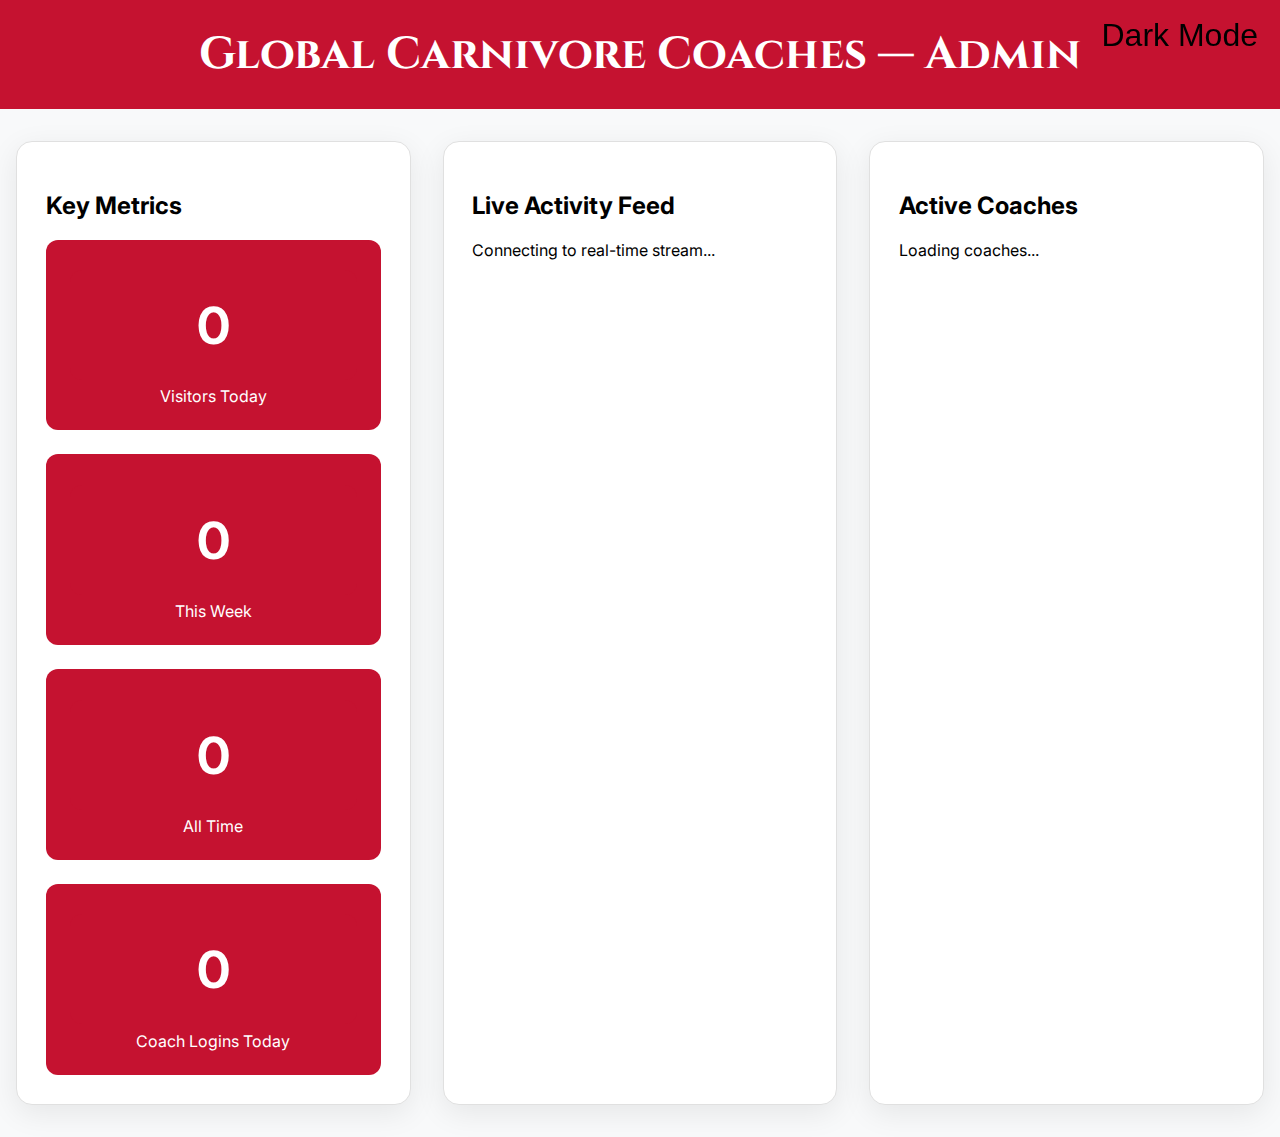
<file: webapi/dashboard.html>
<!doctype html>
<html lang="en">
<head>
<meta charset="utf-8"/>
<title>Admin • Global Carnivore Coaches</title>
<meta name="viewport" content="width=device-width,initial-scale=1"/>
<link href="https://fonts.googleapis.com/css2?family=Inter:wght@400;600;700&family=Cinzel:wght700&display=swap" rel="stylesheet">
<style>
  :root{--red:#C51230;--dark:#121212;--light:#f8f9fa;--card:#fff;--border:#e0e0e0}
  body.dark{--card:#1e1e1e;--border:#333;--light:#121212}
  body{margin:0;font-family:'Inter',sans-serif;background:var(--light);color:#000;transition:.3s;color-scheme:light dark}
  body.dark{color:#eee}
  header{background:var(--red);color:white;padding:1.5rem;text-align:center;position:relative}
  h1{font-family:'Cinzel',serif;font-size:2.8rem;margin:0}
  main{max-width:1400px;margin:2rem auto;padding:0 1rem;display:grid;gap:2rem;grid-template-columns:repeat(auto-fit,minmax(380px,1fr))}
  .card{background:var(--card);border-radius:16px;padding:1.8rem;box-shadow:0 8px 30px rgba(0,0,0,.08);border:1px solid var(--border)}
  .stat-grid{display:grid;grid-template-columns:repeat(auto-fit,minmax(180px,1fr));gap:1.5rem}
  .stat{background:var(--red);color:white;padding:1.5rem;border-radius:12px;text-align:center}
  .stat.big{font-size:3.2rem;font-weight:700;margin:.4rem 0}
  canvas{height:300px !important}
  #themeToggle{position:fixed;top:1rem;right:1rem;background:none;border:none;font-size:2rem;cursor:pointer;z-index:100}
  .activity-item{display:flex;align-items:center;gap:1rem;padding:1rem 0;border-bottom:1px solid var(--border)}
  .activity-icon{width:48px;height:48px;border-radius:50%;display:grid;place-items:center;font-weight:bold;color:white;font-size:1.1rem}
  .logout{position:absolute;top:1.5rem;left:1.5rem;color:white;text-decoration:none;font-weight:600}
</style>
</head>
<body>
<a href="/webapi/login.html" onclick="localStorage.clear()" class="logout">Logout</a>
<button id="themeToggle">Dark Mode</button>

<header>
  <h1>Global Carnivore Coaches — Admin</h1>
</header>

<main>
  <div class="card">
    <h2>Key Metrics</h2>
    <div class="stat-grid">
      <div class="stat"><div class="stat big" id="today">0</div><div>Visitors Today</div></div>
      <div class="stat"><div class="stat big" id="week">0</div><div>This Week</div></div>
      <div class="stat"><div class="stat big" id="total">0</div><div>All Time</div></div>
      <div class="stat"><div class="stat big" id="loginsToday">0</div><div>Coach Logins Today</div></div>
    </div>
  </div>

  <div class="card">
    <h2>Live Activity Feed</h2>
    <div id="activityFeed">Connecting to real-time stream...</div>
  </div>

  <div class="card">
    <h2>Active Coaches</h2>
    <div id="coachList">Loading coaches...</div>
  </div>
</main>

<script>
// ONE API BASE — works everywhere
const API = '/webapi/webapi.php';

// Theme
if (localStorage.getItem('dark')==='yes') document.body.classList.add('dark');
document.getElementById('themeToggle').textContent = document.body.classList.contains('dark')?'Light Mode':'Dark Mode';
document.getElementById('themeToggle').onclick=()=>{document.body.classList.toggle('dark');localStorage.setItem('dark',document.body.classList.contains('dark')?'yes':'no');};

// REAL-TIME ACTIVITY FEED — now works
let es = new EventSource(API + '?action=notify');
es.onmessage = e => {
  const d = JSON.parse(e.data);
  const name = d.coachName || d.username || 'Visitor';
  const action = (d.action || 'visit').replace(/_/g,' ');
  const details = d.details || d.location || '';
  const color = {login:'#28a745',profile_update:'#17a2b8',image_upload:'#9c27b0'}[d.action]||'#666';

  const feed = document.getElementById('activityFeed');
  const div = document.createElement('div');
  div.className = 'activity-item';
  div.innerHTML = `
    <div class="activity-icon" style="background:${color}">${action[0]}</div>
    <div><strong>${name}</strong> ${action}<br><small>${details}</small></div>
    <div style="margin-left:auto;opacity:.8;font-size:.9rem">${new Date().toLocaleTimeString([],{hour:2-digit',minute:'2-digit'})}</div>`;
  feed.prepend(div);
  if (feed.children.length > 30) feed.removeChild(feed.lastChild);
};
es.onerror = () => {
  document.getElementById('activityFeed').textContent = 'Realtime disconnected — reconnecting...';
  setTimeout(() => location.reload(), 5000);
};

// LOAD STATS + COACHES
async function loadData() {
  // Stats
  const stats = await fetch(API + '?action=get_stats&t=' + Date.now()).then(r => r.json()).catch(() => ({}));
  document.getElementById('today').textContent = stats.today ?? 0;
  document.getElementById('week').textContent = stats.week ?? 0;
  document.getElementById('total').textContent = stats.total ?? 0;

  // Active Coaches — pulls from your real coaches table
  const coaches = await fetch(API + '?action=get_coaches&t=' + Date.now()).then(r => r.json()).catch(() => []);
  const list = document.getElementById('coachList');
  if (coaches?.length) {
    list.innerHTML = coaches.map(c => `
      <div style="padding:.8rem 0;border-bottom:1px solid #eee">
        <strong>${c.CoachName || c.Username}</strong> 
        ${c.last_login ? '— Last login: ' + new Date(c.last_login).toLocaleString() : ''}
      </div>`).join('');
  } else {
    list.innerHTML = '<em>No coaches registered yet</em>';
  }
}

loadData();
setInterval(loadData, 12000);

// Track this admin visit
fetch(API + '?action=track_visit', {method:'HEAD'});
</script>
</body>
</html>
</file>
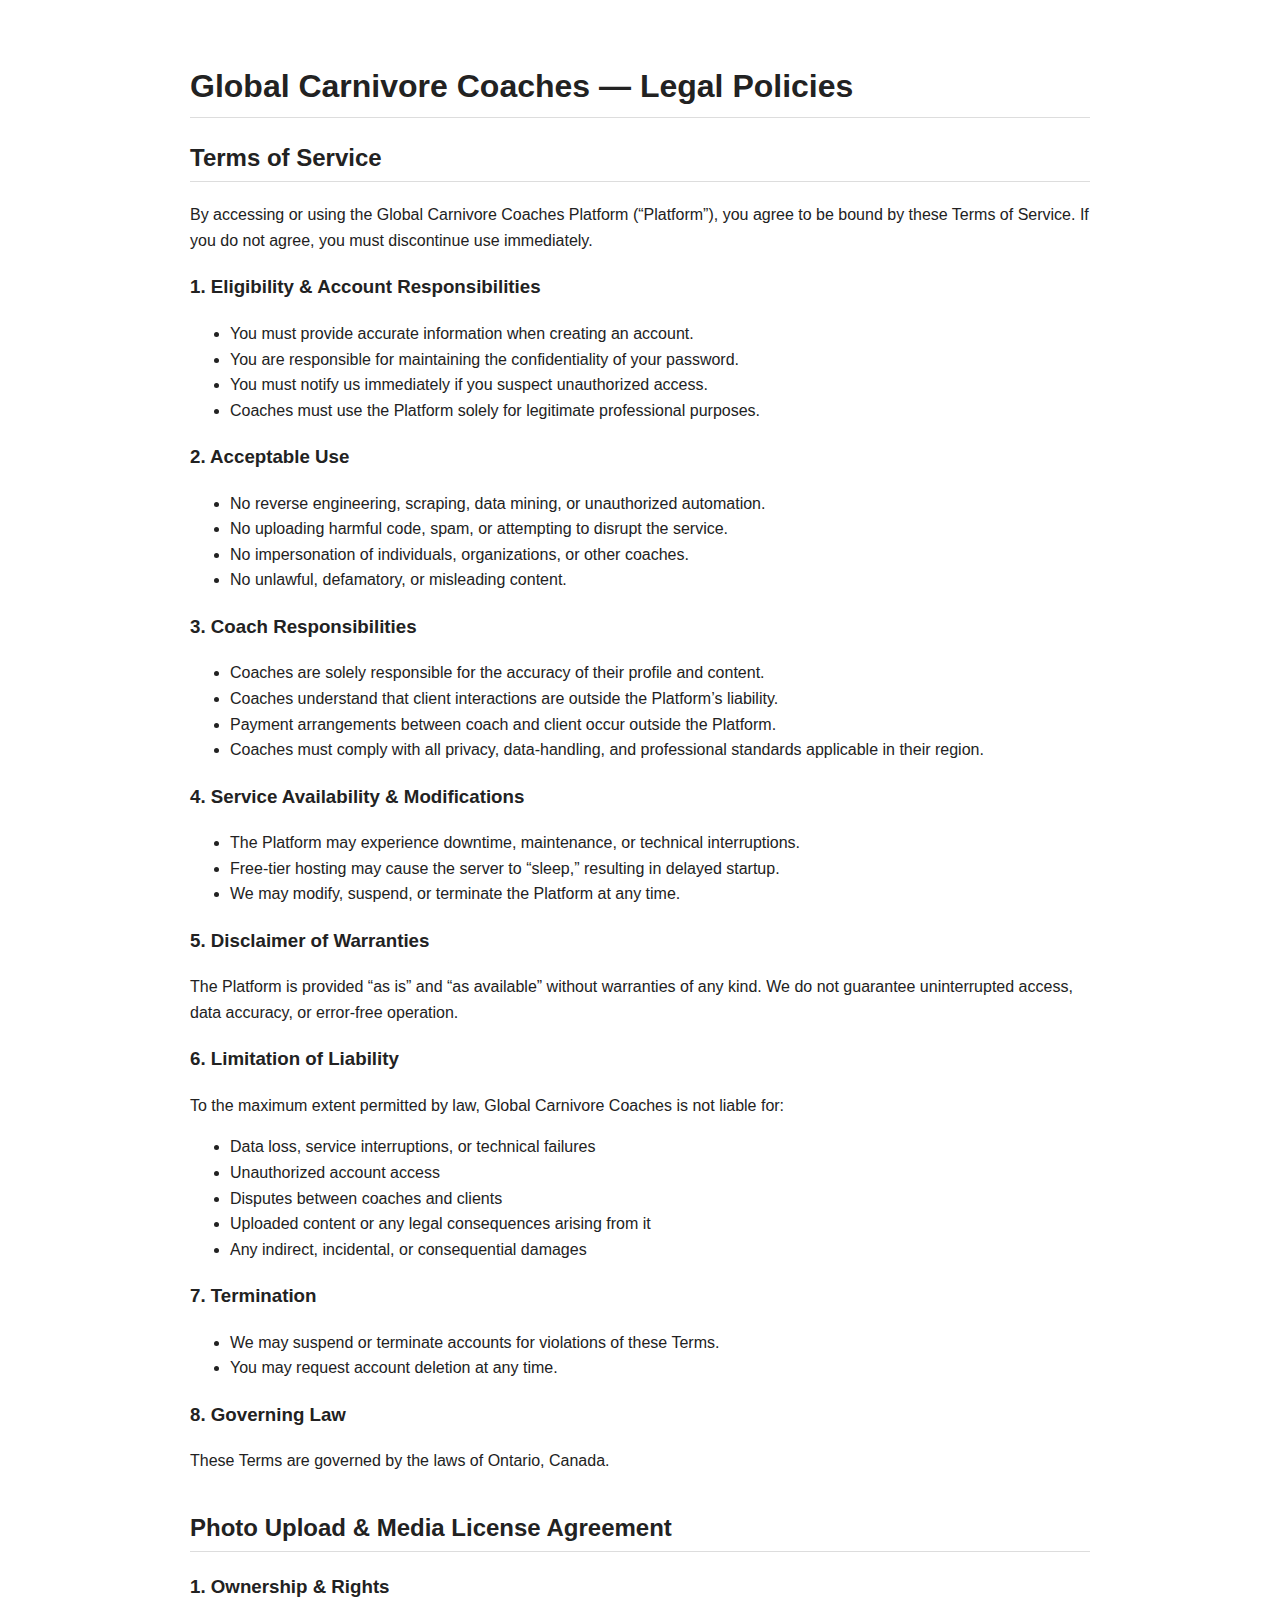
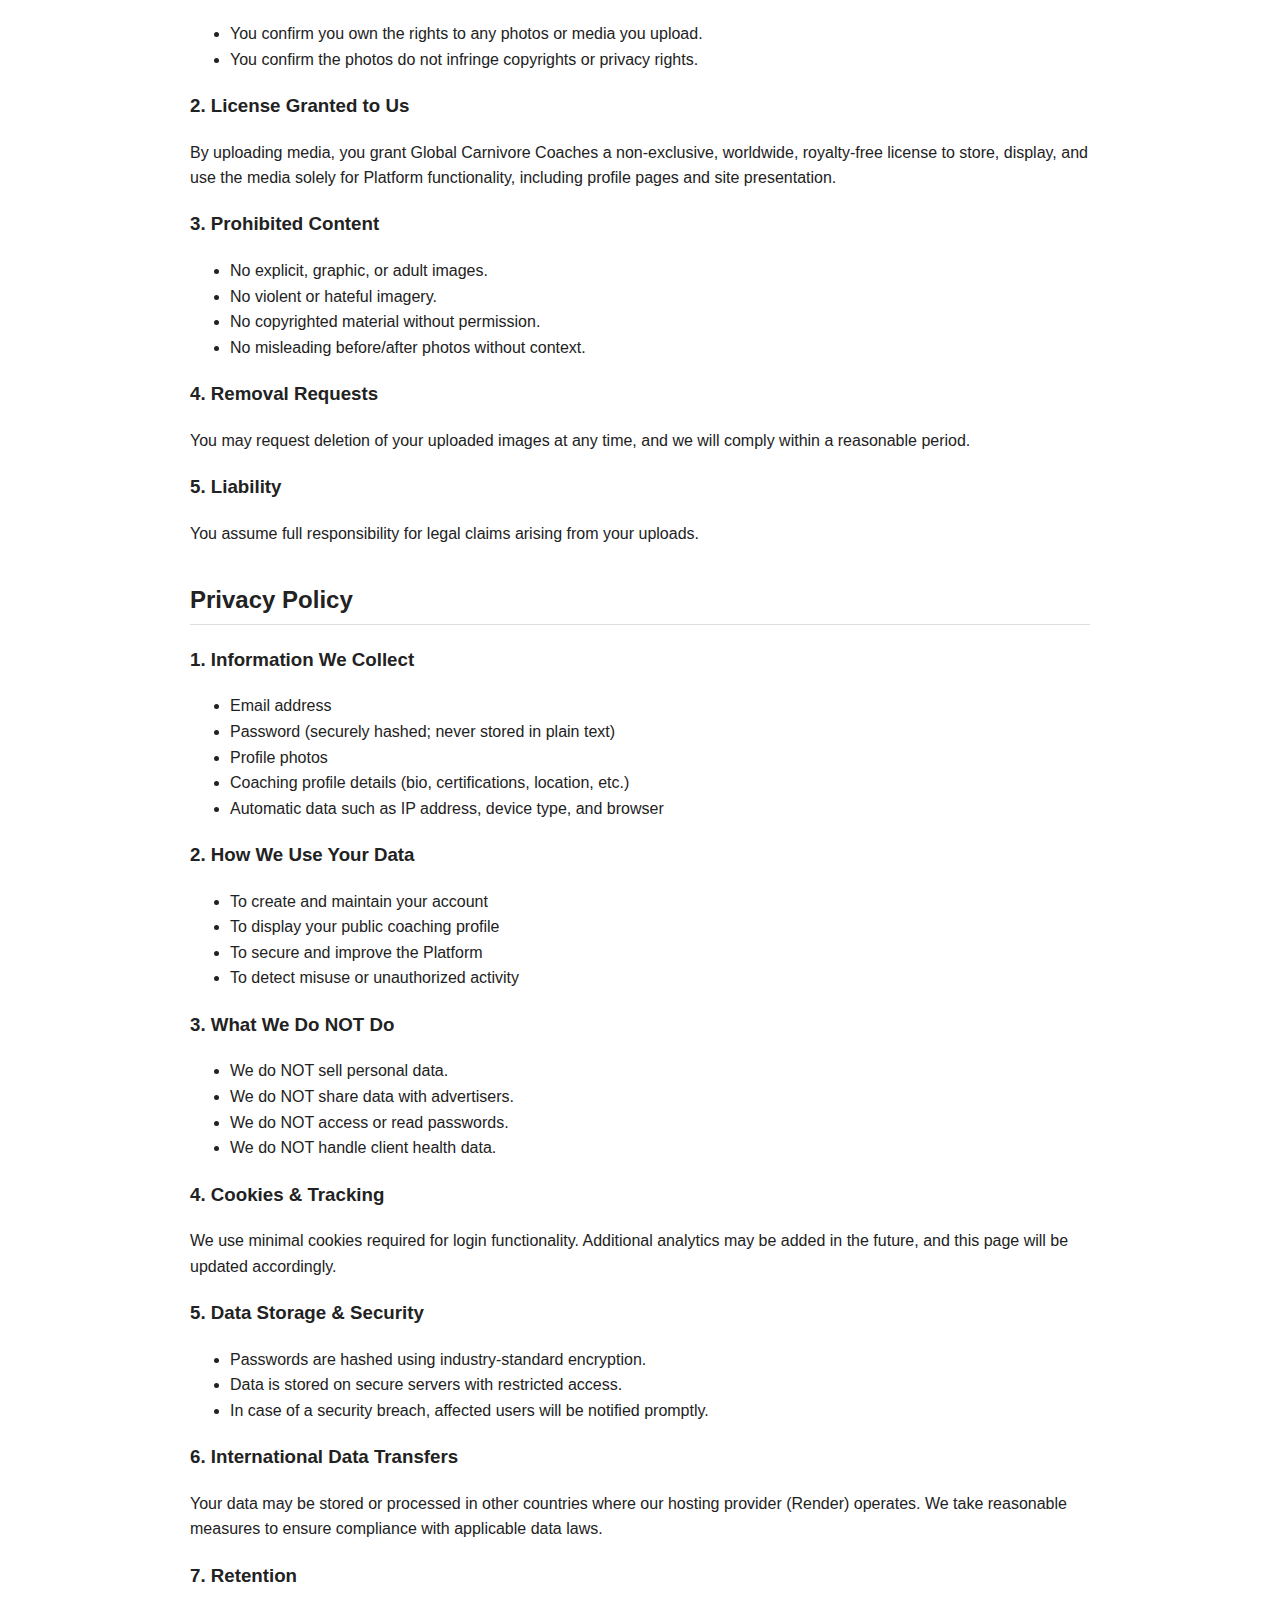
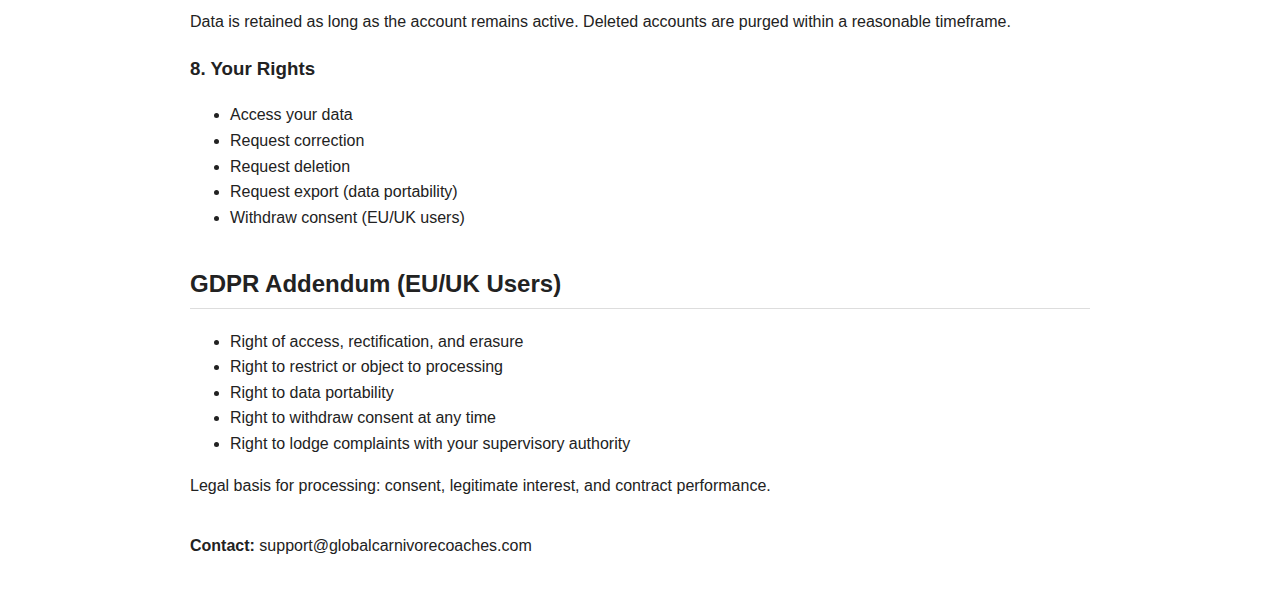
<file: webapi/legal.html>
<!DOCTYPE html>
<html lang="en">
<head>
<meta charset="UTF-8">
<meta name="viewport" content="width=device-width, initial-scale=1.0">
<title>Legal Policies | Global Carnivore Coaches</title>
<style>
    body {
        font-family: Arial, sans-serif;
        line-height: 1.6;
        margin: 20px auto;
        max-width: 900px;
        padding: 20px;
        color: #222;
    }
    h1, h2 {
        color: #222;
        border-bottom: 1px solid #ddd;
        padding-bottom: 4px;
    }
    .section {
        margin-bottom: 35px;
    }
</style>
</head>
<body>

<h1>Global Carnivore Coaches — Legal Policies</h1>

<!-- ============================= -->
<!-- TERMS OF SERVICE -->
<!-- ============================= -->
<div class="section">
    <h2>Terms of Service</h2>

    <p>By accessing or using the Global Carnivore Coaches Platform (“Platform”), you agree to be bound by these Terms of Service. If you do not agree, you must discontinue use immediately.</p>

    <h3>1. Eligibility & Account Responsibilities</h3>
    <ul>
        <li>You must provide accurate information when creating an account.</li>
        <li>You are responsible for maintaining the confidentiality of your password.</li>
        <li>You must notify us immediately if you suspect unauthorized access.</li>
        <li>Coaches must use the Platform solely for legitimate professional purposes.</li>
    </ul>

    <h3>2. Acceptable Use</h3>
    <ul>
        <li>No reverse engineering, scraping, data mining, or unauthorized automation.</li>
        <li>No uploading harmful code, spam, or attempting to disrupt the service.</li>
        <li>No impersonation of individuals, organizations, or other coaches.</li>
        <li>No unlawful, defamatory, or misleading content.</li>
    </ul>

    <h3>3. Coach Responsibilities</h3>
    <ul>
        <li>Coaches are solely responsible for the accuracy of their profile and content.</li>
        <li>Coaches understand that client interactions are outside the Platform’s liability.</li>
        <li>Payment arrangements between coach and client occur outside the Platform.</li>
        <li>Coaches must comply with all privacy, data-handling, and professional standards applicable in their region.</li>
    </ul>

    <h3>4. Service Availability & Modifications</h3>
    <ul>
        <li>The Platform may experience downtime, maintenance, or technical interruptions.</li>
        <li>Free-tier hosting may cause the server to “sleep,” resulting in delayed startup.</li>
        <li>We may modify, suspend, or terminate the Platform at any time.</li>
    </ul>

    <h3>5. Disclaimer of Warranties</h3>
    <p>The Platform is provided “as is” and “as available” without warranties of any kind. We do not guarantee uninterrupted access, data accuracy, or error-free operation.</p>

    <h3>6. Limitation of Liability</h3>
    <p>To the maximum extent permitted by law, Global Carnivore Coaches is not liable for:</p>
    <ul>
        <li>Data loss, service interruptions, or technical failures</li>
        <li>Unauthorized account access</li>
        <li>Disputes between coaches and clients</li>
        <li>Uploaded content or any legal consequences arising from it</li>
        <li>Any indirect, incidental, or consequential damages</li>
    </ul>

    <h3>7. Termination</h3>
    <ul>
        <li>We may suspend or terminate accounts for violations of these Terms.</li>
        <li>You may request account deletion at any time.</li>
    </ul>

    <h3>8. Governing Law</h3>
    <p>These Terms are governed by the laws of Ontario, Canada.</p>
</div>


<!-- ============================= -->
<!-- PHOTO UPLOAD AGREEMENT -->
<!-- ============================= -->
<div class="section">
    <h2>Photo Upload & Media License Agreement</h2>

    <h3>1. Ownership & Rights</h3>
    <ul>
        <li>You confirm you own the rights to any photos or media you upload.</li>
        <li>You confirm the photos do not infringe copyrights or privacy rights.</li>
    </ul>

    <h3>2. License Granted to Us</h3>
    <p>By uploading media, you grant Global Carnivore Coaches a non-exclusive, worldwide, royalty-free license to store, display, and use the media solely for Platform functionality, including profile pages and site presentation.</p>

    <h3>3. Prohibited Content</h3>
    <ul>
        <li>No explicit, graphic, or adult images.</li>
        <li>No violent or hateful imagery.</li>
        <li>No copyrighted material without permission.</li>
        <li>No misleading before/after photos without context.</li>
    </ul>

    <h3>4. Removal Requests</h3>
    <p>You may request deletion of your uploaded images at any time, and we will comply within a reasonable period.</p>

    <h3>5. Liability</h3>
    <p>You assume full responsibility for legal claims arising from your uploads.</p>
</div>


<!-- ============================= -->
<!-- PRIVACY POLICY -->
<!-- ============================= -->
<div class="section">
    <h2>Privacy Policy</h2>

    <h3>1. Information We Collect</h3>
    <ul>
        <li>Email address</li>
        <li>Password (securely hashed; never stored in plain text)</li>
        <li>Profile photos</li>
        <li>Coaching profile details (bio, certifications, location, etc.)</li>
        <li>Automatic data such as IP address, device type, and browser</li>
    </ul>

    <h3>2. How We Use Your Data</h3>
    <ul>
        <li>To create and maintain your account</li>
        <li>To display your public coaching profile</li>
        <li>To secure and improve the Platform</li>
        <li>To detect misuse or unauthorized activity</li>
    </ul>

    <h3>3. What We Do NOT Do</h3>
    <ul>
        <li>We do NOT sell personal data.</li>
        <li>We do NOT share data with advertisers.</li>
        <li>We do NOT access or read passwords.</li>
        <li>We do NOT handle client health data.</li>
    </ul>

    <h3>4. Cookies & Tracking</h3>
    <p>We use minimal cookies required for login functionality. Additional analytics may be added in the future, and this page will be updated accordingly.</p>

    <h3>5. Data Storage & Security</h3>
    <ul>
        <li>Passwords are hashed using industry-standard encryption.</li>
        <li>Data is stored on secure servers with restricted access.</li>
        <li>In case of a security breach, affected users will be notified promptly.</li>
    </ul>

    <h3>6. International Data Transfers</h3>
    <p>Your data may be stored or processed in other countries where our hosting provider (Render) operates. We take reasonable measures to ensure compliance with applicable data laws.</p>

    <h3>7. Retention</h3>
    <p>Data is retained as long as the account remains active. Deleted accounts are purged within a reasonable timeframe.</p>

    <h3>8. Your Rights</h3>
    <ul>
        <li>Access your data</li>
        <li>Request correction</li>
        <li>Request deletion</li>
        <li>Request export (data portability)</li>
        <li>Withdraw consent (EU/UK users)</li>
    </ul>
</div>


<!-- ============================= -->
<!-- GDPR ADDENDUM -->
<!-- ============================= -->
<div class="section">
    <h2>GDPR Addendum (EU/UK Users)</h2>
    <ul>
        <li>Right of access, rectification, and erasure</li>
        <li>Right to restrict or object to processing</li>
        <li>Right to data portability</li>
        <li>Right to withdraw consent at any time</li>
        <li>Right to lodge complaints with your supervisory authority</li>
    </ul>
    <p>Legal basis for processing: consent, legitimate interest, and contract performance.</p>
</div>

<p><strong>Contact:</strong> support@globalcarnivorecoaches.com</p>

</body>
</html>
</file>
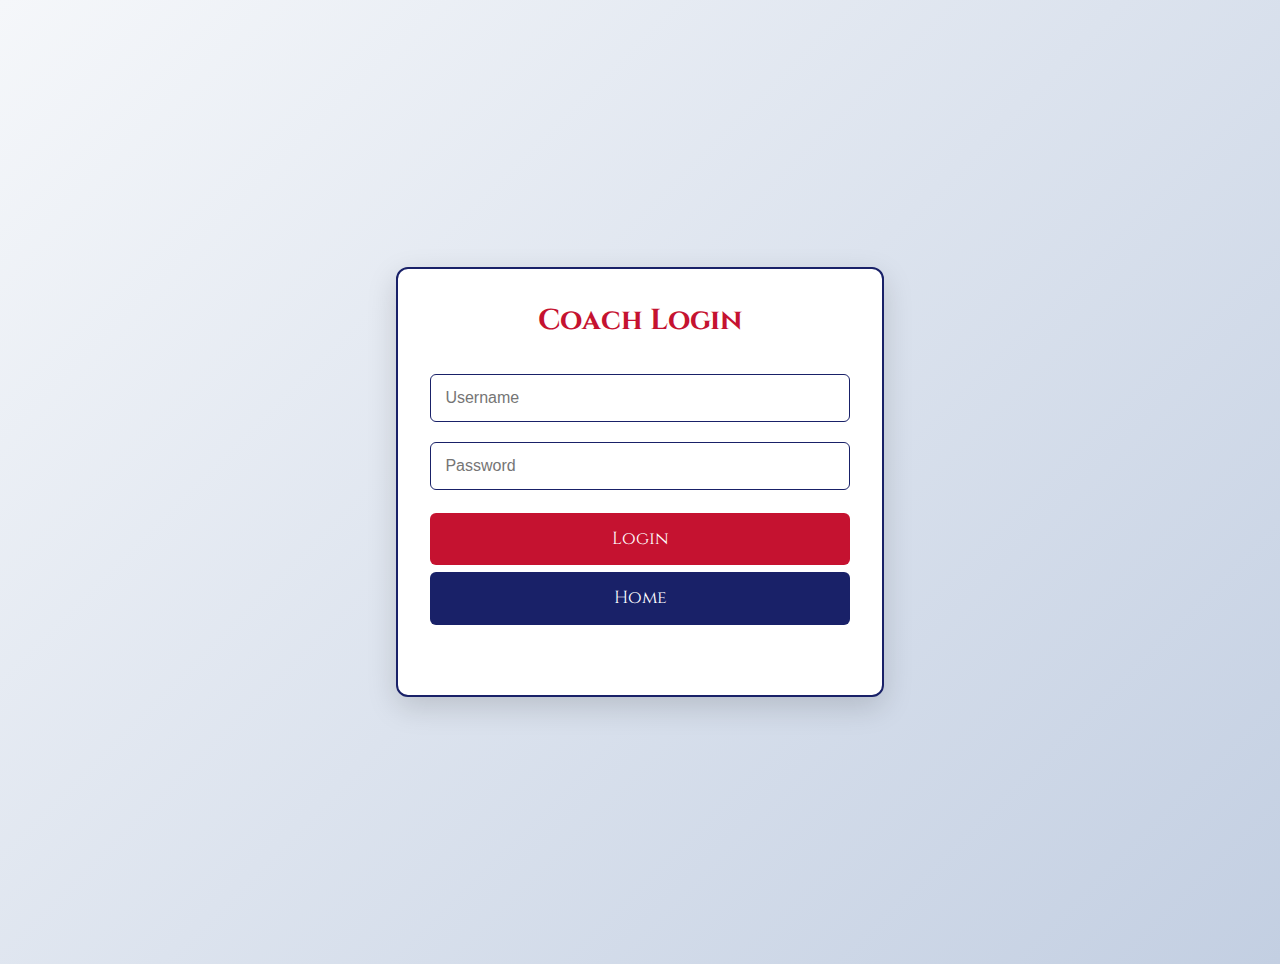
<file: webapi/login.html>
<!DOCTYPE html>
<html lang="en">
<head>
<meta charset="utf-8">
<meta name="viewport" content="width=device-width, initial-scale=1">
<title>Coach Login | Global Carnivore Coaches</title>
<link href="https://fonts.googleapis.com/css2?family=Cinzel:wght@700&family=Lora&display=swap" rel="stylesheet">

<style>
:root {
    --primary:#C51230;
    --accent:#192168;
}
body {
    font-family:'Lora',serif;
    background: linear-gradient(135deg, #f5f7fa 0%, #c3cfe2 100%);
    color:var(--accent);
    margin:0;
    min-height:100vh;
    display:flex;
    align-items:center;
    justify-content:center;
    padding:2rem;
}
.container {
    max-width:420px;
    width:100%;
    background:#fff;
    padding:2rem;
    border-radius:12px;
    box-shadow:0 10px 30px rgba(0,0,0,0.15);
    border:2px solid var(--accent);
}
h2 {
    font-family:'Cinzel',serif;
    color:var(--primary);
    text-align:center;
    margin:0 0 1.5rem;
    font-size:1.8rem;
}
input[type=text], input[type=password] {
    width:100%;
    padding:.9rem;
    margin:0.6rem 0;
    border:1px solid var(--accent);
    border-radius:6px;
    font-size:1rem;
    box-sizing:border-box;
}
button {
    width:100%;
    padding:.9rem;
    background:var(--primary);
    color:#fff;
    border:none;
    border-radius:6px;
    cursor:pointer;
    font-family:'Cinzel',serif;
    font-size:1.1rem;
    margin-top:0.8rem;
}
button:hover { background:#a10e28; }
#homeBtn { background:var(--accent); margin-top:.4rem; }
#homeBtn:hover { background:#0d123b; }
#loginMsg { margin-top:1rem; text-align:center; min-height:1.4em; font-weight:bold; }

/* Modal */
#agreementModal {
    position:fixed;
    inset:0;
    background:rgba(0,0,0,.7);
    display:none;
    align-items:center;
    justify-content:center;
    z-index:9999;
    backdrop-filter:blur(4px);
}
.modal-box {
    background:#fff;
    width:95%;
    max-width:620px;
    max-height:85vh;
    overflow-y:auto;
    padding:2rem;
    border-radius:12px;
    border:3px solid var(--primary);
    box-shadow:0 15px 40px rgba(0,0,0,.3);
}
.modal-box h3 { font-family:'Cinzel',serif; color:var(--primary); text-align:center; font-size:1.7rem; margin-top:0; }
.modal-box label { display:block; margin:1.2rem 0; font-size:1.05rem; }
.modal-box a { color:var(--primary); text-decoration:underline; }
.modal-actions { margin-top:2rem; text-align:right; }
.modal-actions button { width:auto; padding:.7rem 1.5rem; margin-left:.8rem; }
#cancelAgree { background:#666; }
</style>
</head>
<body>

<div class="container">
  <h2>Coach Login</h2>

  <form id="loginForm" autocomplete="off">
    <input type="text" id="username" placeholder="Username" required />
    <input type="password" id="password" placeholder="Password" required />
    <button type="submit">Login</button>
    <button type="button" id="homeBtn">Home</button>
  </form>

  <div id="loginMsg"></div>
</div>

<!-- AGREEMENT MODAL -->
<div id="agreementModal">
  <div class="modal-box">
    <h3>Important – Please Read & Accept</h3>
    <p>Before accessing your coach dashboard for the first time, you must review and agree to our legal policies:</p>

    <label>
      <input type="checkbox" id="agreeTOS">
      I have read and agree to the <a href="legal.html" target="_blank">Terms of Service</a>
    </label>

    <label>
      <input type="checkbox" id="agreePrivacy">
      I have read and agree to the <a href="legal.html" target="_blank">Privacy Policy</a>
    </label>

    <label>
      <input type="checkbox" id="agreePhotos">
      I have read and agree to the <a href="legal.html" target="_blank">Photo Upload & Media Policy</a>
    </label>

    <div class="modal-actions">
      <button id="cancelAgree">Cancel</button>
      <button id="confirmAgree">Accept & Continue</button>
    </div>
  </div>
</div>

<script>
// All PHP files are in the same directory as this HTML file
const API_BASE = '';

const form = document.getElementById('loginForm');
const loginMsg = document.getElementById('loginMsg');
let pendingUsername = null;
let pendingPassword = null; // keep password during agreement step

form.addEventListener('submit', async e => {
  e.preventDefault();
  loginMsg.textContent = '';
  loginMsg.style.color = 'red';

  const username = document.getElementById('username').value.trim();
  const password = document.getElementById('password').value;

  if (!username || !password) {
    loginMsg.textContent = 'Enter username and password';
    return;
  }

  pendingUsername = username;
  pendingPassword = password;

  const btn = form.querySelector('button[type="submit"]');
  btn.disabled = true;
  btn.textContent = 'Logging in…';

  try {
    const res = await fetch(`${API_BASE}login.php`, {
      method: 'POST',
      headers: { 'Content-Type': 'application/json' },
      body: JSON.stringify({ username, password })
    });

    const json = await res.json();

    // First-time user → show agreement modal
    if (json.requireAgreement === true) {
      document.getElementById('agreementModal').style.display = 'flex';
      btn.disabled = false;
      btn.textContent = 'Login';
      return;
    }

    // Already accepted → normal login
    if (json.success) {
      localStorage.setItem('username', json.username);
      localStorage.setItem('coachName', json.coachName || json.username);
      localStorage.setItem('email', json.email || '');
      window.location.href = 'profile.html';
      return;
    }

    loginMsg.textContent = json.message || 'Login failed';

  } catch (err) {
    loginMsg.textContent = 'Connection error';
    console.error(err);
  } finally {
    btn.disabled = false;
    btn.textContent = 'Login';
  }
});

document.getElementById('homeBtn').onclick = () => location.href = '/index.html';

document.getElementById('cancelAgree').onclick = () => {
  document.getElementById('agreementModal').style.display = 'none';
};

// ACCEPT & CONTINUE → save agreement + create real session
document.getElementById('confirmAgree').onclick = async () => {
  const tos = document.getElementById('agreeTOS').checked;
  const privacy = document.getElementById('agreePrivacy').checked;
  const photos = document.getElementById('agreePhotos').checked;

  if (!tos || !privacy || !photos) {
    alert('You must agree to all three policies.');
    return;
  }

  try {
    // 1. Save agreement
    const res1 = await fetch(`${API_BASE}accept_terms.php`, {
      method: 'POST',
      headers: { 'Content-Type': 'application/json' },
      body: JSON.stringify({ username: pendingUsername })
    });
    const r1 = await res1.json();
    if (!r1.success) throw new Error(r1.message || 'Failed to save agreement');

    // 2. Perform real login (creates PHP session)
    const res2 = await fetch(`${API_BASE}login.php`, {
      method: 'POST',
      headers: { 'Content-Type': 'application/json' },
      body: JSON.stringify({ username: pendingUsername, password: pendingPassword })
    });
    const r2 = await res2.json();

    if (!r2.success) throw new Error('Login failed after agreement');

    // SUCCESS!
    localStorage.setItem('username', r2.username);
    localStorage.setItem('coachName', r2.coachName || r2.username);
    localStorage.setItem('email', r2.email || '');

    loginMsg.style.color = '#006400';
    loginMsg.textContent = 'Welcome! Redirecting…';
    setTimeout(() => window.location.href = 'profile.html', 800);

  } catch (err) {
    console.error(err);
    alert('Error: ' + err.message + '. Please try logging in again.');
    window.location.href = 'login.html';
  }
};
</script>

</body>
</html>
</file>
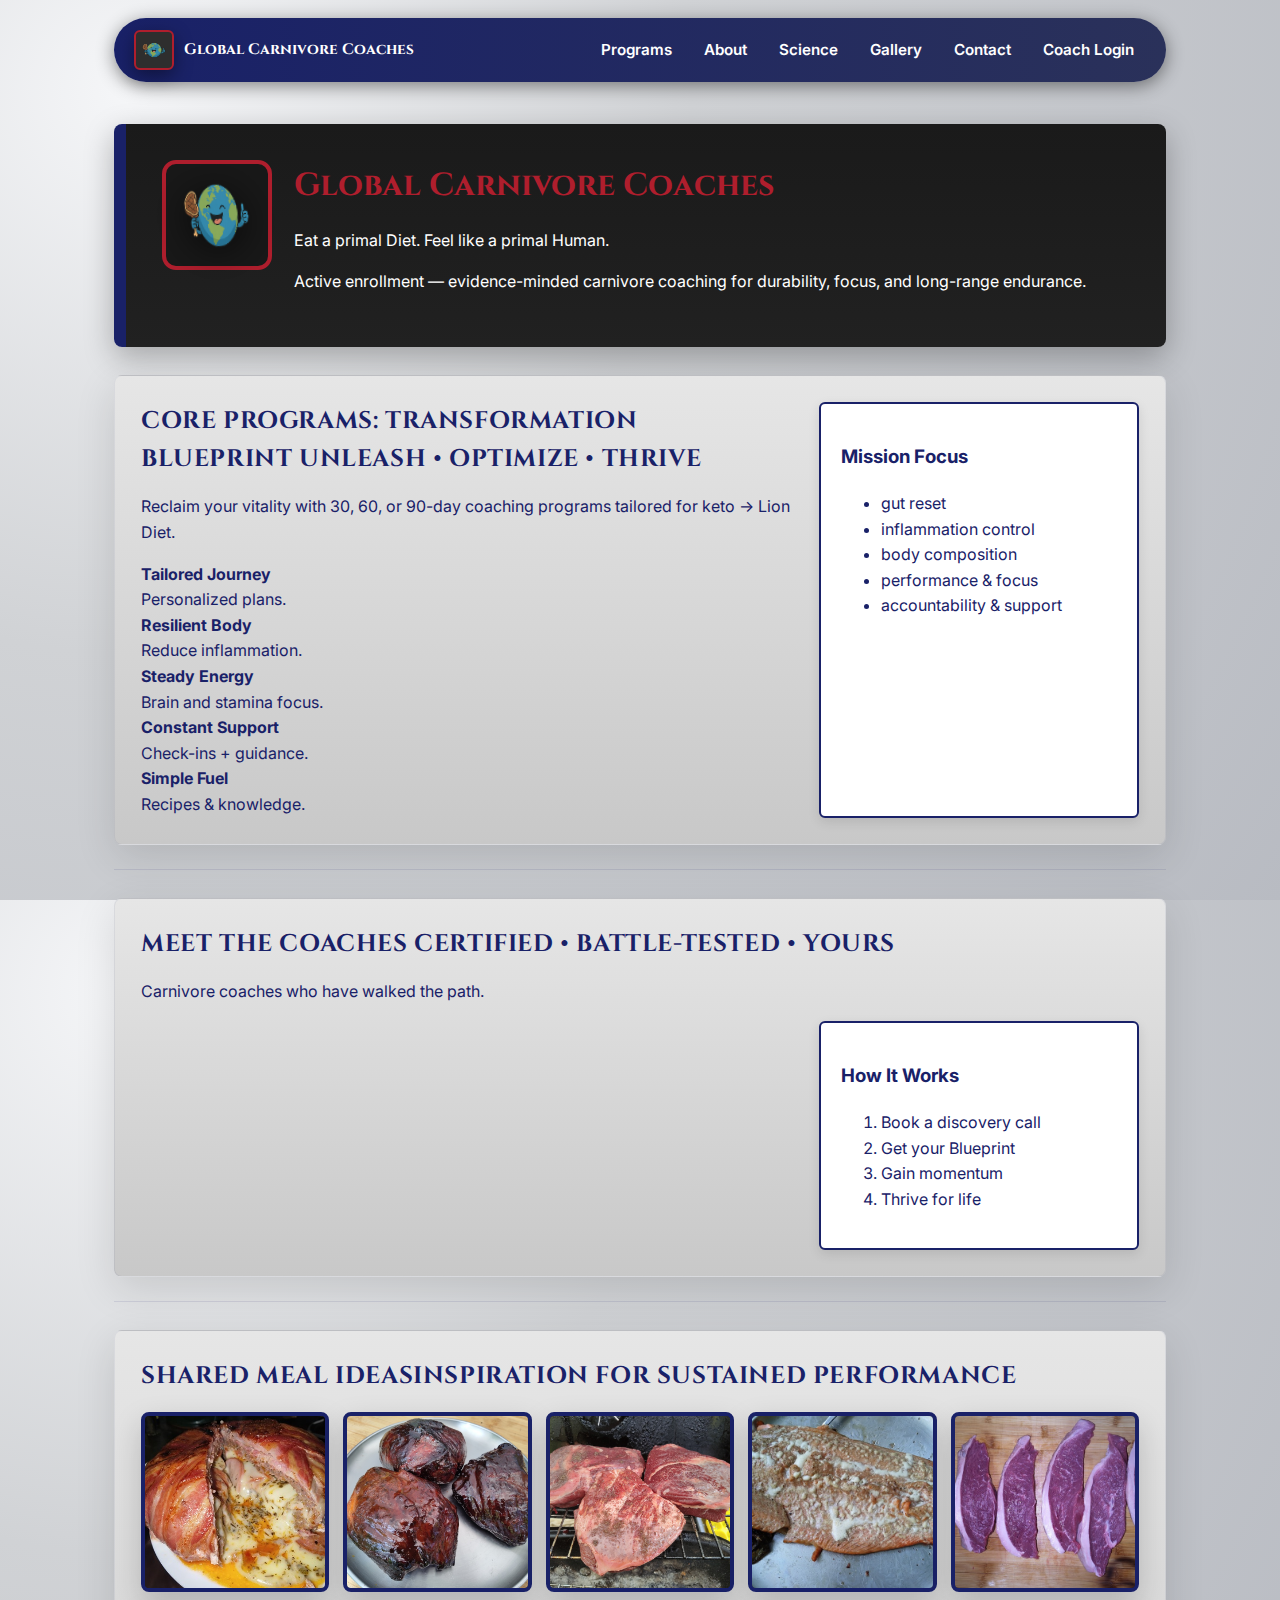
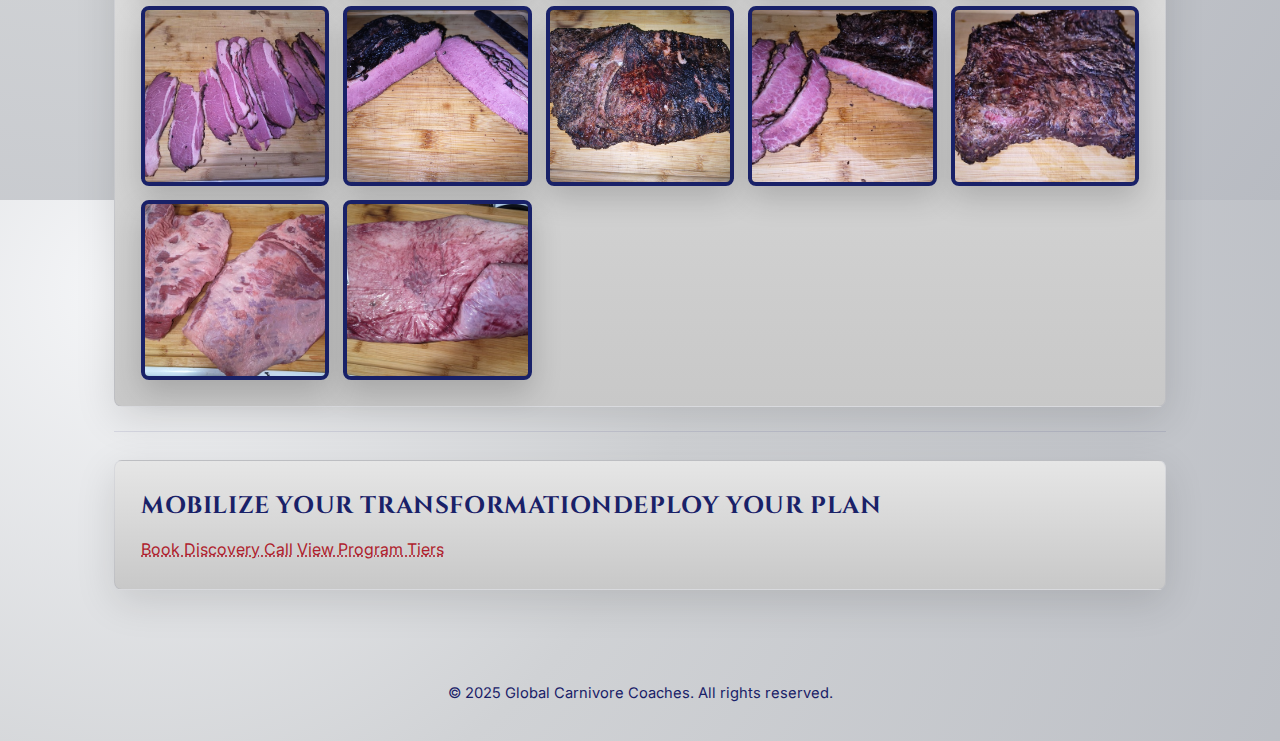
<file: webapi/manage_coaches.html>
<!doctype html>
<html lang="en">
<head>
<meta charset="utf-8"/>
<title>Manage Coaches • Global Carnivore Coaches</title>
<meta name="viewport" content="width=device-width,initial-scale=1"/>
<link href="https://fonts.googleapis.com/css2?family=Inter:wght@300;400;600;700&family=Cinzel:wght@700&display=swap" rel="stylesheet">
<style>
  :root {
    --red:#C51230;
    --dark:#121212;
    --light:#f8f9fa;
    --card:#ffffff;
    --border:#e0e0e0;
  }
  body {
    margin:0;
    font-family:'Inter',sans-serif;
    background:var(--light);
    color:#111;
  }
  header {
    background:var(--red);
    color:#fff;
    padding:1.5rem 1rem;
    box-shadow:0 6px 24px rgba(0,0,0,.35);
  }
  header h1 {
    margin:0;
    font-family:'Cinzel',serif;
    font-size:2rem;
  }
  header .sub {
    margin-top:.4rem;
    font-size:.9rem;
    opacity:.9;
  }
  .admin-info {
    margin-top:.4rem;
    font-size:.85rem;
  }
  .admin-info strong {
    font-weight:700;
  }
  .top-links {
    display:flex;
    gap:.6rem;
    font-size:.85rem;
    margin-top:.4rem;
    flex-wrap:wrap;
  }
  .top-links a {
    color:#ffe;
  }
  main {
    max-width:1200px;
    margin:1.5rem auto;
    padding:0 1rem 2rem;
    display:grid;
    grid-template-columns: minmax(260px, 1.4fr) minmax(320px, 1.8fr);
    gap:1.5rem;
  }
  @media (max-width:900px) {
    main { grid-template-columns:1fr; }
  }
  .card {
    background:var(--card);
    border-radius:16px;
    padding:1.5rem;
    box-shadow:0 8px 28px rgba(0,0,0,.08);
    border:1px solid var(--border);
  }
  h2 {
    margin-top:0;
    font-family:'Cinzel',serif;
    font-size:1.3rem;
  }
  .coach-list {
    max-height:480px;
    overflow-y:auto;
    border-top:1px solid var(--border);
    margin-top:.75rem;
  }
  .coach-row {
    padding:.7rem .2rem;
    border-bottom:1px solid var(--border);
    display:flex;
    justify-content:space-between;
    align-items:center;
    gap:.5rem;
    cursor:pointer;
  }
  .coach-row:hover {
    background:#f3f3f3;
  }
  .coach-row.active {
    background:#ffecee;
  }
  .coach-name {
    font-weight:600;
  }
  .coach-user {
    font-size:.8rem;
    opacity:.7;
  }
  .badge {
    display:inline-block;
    background:#222;
    color:#fff;
    padding:.1rem .4rem;
    border-radius:999px;
    font-size:.7rem;
    margin-left:.4rem;
  }
  .toolbar {
    display:flex;
    align-items:center;
    justify-content:space-between;
    gap:.5rem;
    margin-top:.5rem;
    flex-wrap:wrap;
  }
  .btn {
    display:inline-flex;
    align-items:center;
    justify-content:center;
    padding:.45rem .9rem;
    border-radius:999px;
    border:1px solid var(--border);
    background:#fff;
    font-size:.85rem;
    font-weight:600;
    cursor:pointer;
    gap:.35rem;
  }
  .btn-primary {
    background:var(--red);
    color:#fff;
    border-color:#8e0d23;
  }
  .btn-danger {
    background:#111;
    color:#fff;
    border-color:#000;
  }
  .btn:disabled {
    opacity:.4;
    cursor:default;
  }
  form label {
    display:block;
    font-size:.85rem;
    font-weight:600;
    margin-top:.6rem;
  }
  form input, form textarea, form select {
    width:100%;
    padding:.45rem .55rem;
    border-radius:8px;
    border:1px solid var(--border);
    font-family:inherit;
    font-size:.9rem;
    margin-top:.15rem;
    box-sizing:border-box;
  }
  form textarea {
    min-height:90px;
    resize:vertical;
  }
  small.helper {
    display:block;
    font-size:.75rem;
    opacity:.7;
    margin-top:.2rem;
  }
  .two-cols {
    display:grid;
    grid-template-columns:1fr 1fr;
    gap:.75rem;
  }
  @media (max-width:600px) {
    .two-cols { grid-template-columns:1fr; }
  }
  .status {
    margin-top:.7rem;
    font-size:.85rem;
    min-height:1rem;
  }
  .status.ok { color:green; }
  .status.err { color:var(--red); }
</style>
</head>
<body>

<header>
  <h1>Manage Coaches</h1>
  <div class="sub">Add, edit, or remove coaches (writes to <code>uploads/coaches.json</code>).</div>
  <div class="admin-info">
    Signed in as <strong><span id="adminName">…</span></strong>,
    role <strong><span id="adminRole">…</span></strong>
  </div>
  <div class="top-links">
    <a href="/webapi/visitor_dashboard.html">← Visitor Dashboard</a>
    <a href="/profile.html">Coach Profile</a>
    <a href="/">Public Site</a>
  </div>
</header>

<main>
  <!-- LEFT: COACH LIST -->
  <section class="card">
    <div class="toolbar">
      <h2 style="margin:0;">Coaches</h2>
      <button type="button" class="btn btn-primary" id="btnNew">＋ New Coach</button>
    </div>
    <div id="coachList" class="coach-list">
      Loading coaches…
    </div>
  </section>

  <!-- RIGHT: EDITOR FORM -->
  <section class="card">
    <h2 id="formTitle">Coach Details</h2>
    <form id="coachForm" autocomplete="off">
      <label for="username">Username (unique, login key)</label>
      <input id="username" name="username" required>
      <small class="helper">Used as unique ID. For existing coaches this is locked.</small>

      <label for="coachName">Coach Name (display)</label>
      <input id="coachName" name="coachName">

      <label for="email">Email</label>
      <input id="email" name="email" type="email">

      <label for="bio">Bio</label>
      <textarea id="bio" name="bio"></textarea>

      <label for="specializations">Specializations</label>
      <textarea id="specializations" name="specializations" placeholder="e.g. Carnivore, Ketovore, Fasting"></textarea>
      <small class="helper">Comma, semicolon, or pipe-separated. Stored as an array in <code>coaches.json</code>.</small>

      <label for="role">Role</label>
      <select id="role" name="role">
        <option value="Coach">Coach</option>
        <option value="Admin">Admin</option>
      </select>
      <small class="helper">Only Admins can access this page. Use Admin role sparingly.</small>

      <label for="tempPassword">Set / Reset Password</label>
      <input id="tempPassword" name="tempPassword" type="text" autocomplete="new-password"
             placeholder="Leave blank to keep current password">
      <small class="helper">
        This is only used once to hash a new password. We never store plain text.
      </small>

      <div class="two-cols">
        <div>
          <label for="profile">Profile Image</label>
          <input id="profile" name="profile" placeholder="e.g. uploads/coach1.jpg">
          <small class="helper">Relative path under <code>/uploads</code>, e.g. <code>coach1.jpg</code> or <code>folder/coach1.jpg</code>.</small>
        </div>
        <div>
          <label for="certificate">Certificate Image</label>
          <input id="certificate" name="certificate" placeholder="uploads/cert1.jpg">
        </div>
      </div>

      <div class="two-cols">
        <div>
          <label for="before">Before Photo</label>
          <input id="before" name="before" placeholder="uploads/before1.jpg">
        </div>
        <div>
          <label for="after">After Photo</label>
          <input id="after" name="after" placeholder="uploads/after1.jpg">
        </div>
      </div>

      <div class="toolbar" style="margin-top:1rem;">
        <div>
          <button type="submit" class="btn btn-primary" id="btnSave">💾 Save Coach</button>
          <button type="button" class="btn btn-danger" id="btnDelete" disabled>🗑 Delete</button>
        </div>
        <div class="status" id="status"></div>
      </div>
    </form>
  </section>
</main>

<script>
const COACHES_URL = '/uploads/coaches.json';
const SAVE_URL    = 'save_coach.php';

let coaches = [];
let currentUsername = null;

// Elements
const coachListEl = document.getElementById('coachList');
const form        = document.getElementById('coachForm');
const statusEl    = document.getElementById('status');
const formTitle   = document.getElementById('formTitle');
const btnNew      = document.getElementById('btnNew');
const btnDelete   = document.getElementById('btnDelete');
const usernameEl  = document.getElementById('username');

const adminNameEl = document.getElementById('adminName');
const adminRoleEl = document.getElementById('adminRole');

function setStatus(msg, ok = true) {
  statusEl.textContent = msg || '';
  statusEl.className = 'status ' + (msg ? (ok ? 'ok' : 'err') : '');
}

function renderList() {
  if (!coaches.length) {
    coachListEl.innerHTML = '<em>No coaches found.</em>';
    return;
  }

  coachListEl.innerHTML = coaches.map(c => {
    const name = c.CoachName || c.Username || 'Coach';
    const user = c.Username || '';
    const role = c.Role || 'Coach';
    const last = c.last_login ? new Date(c.last_login).toLocaleString() : '';
    return `
      <div class="coach-row" data-username="${user}">
        <div>
          <div class="coach-name">${name}</div>
          <div class="coach-user">@${user} • ${role}</div>
        </div>
        <div>
          ${last ? `<span class="badge">Last: ${last}</span>` : ''}
        </div>
      </div>`;
  }).join('');

  coachListEl.querySelectorAll('.coach-row').forEach(row => {
    row.addEventListener('click', () => {
      const u = row.getAttribute('data-username');
      selectCoach(u);
    });
  });

  if (currentUsername) {
    const row = coachListEl.querySelector(`[data-username="${currentUsername}"]`);
    if (row) row.classList.add('active');
  }
}

function fillForm(coach) {
  if (coach) {
    formTitle.textContent = `Editing: ${coach.CoachName || coach.Username}`;
  } else {
    formTitle.textContent = 'New Coach';
  }

  usernameEl.value       = coach?.Username || '';
  usernameEl.readOnly    = !!coach?.Username;

  document.getElementById('coachName').value       = coach?.CoachName || '';
  document.getElementById('email').value           = coach?.Email || '';
  document.getElementById('bio').value             = coach?.Bio || '';

  // Specializations as CSV
  let specs = '';
  if (Array.isArray(coach?.Specializations)) {
    specs = coach.Specializations.join(', ');
  } else if (typeof coach?.Specializations === 'string') {
    specs = coach.Specializations;
  }
  document.getElementById('specializations').value = specs;

  const roleVal = coach?.Role || 'Coach';
  document.getElementById('role').value = roleVal;

  // Clear temp password on load
  document.getElementById('tempPassword').value = '';

  const files = coach?.Files || {};
  document.getElementById('profile').value     = files.Profile     || '';
  document.getElementById('certificate').value = files.Certificate || '';
  document.getElementById('before').value      = files.Before      || '';
  document.getElementById('after').value       = files.After       || '';

  btnDelete.disabled = !coach;
}

function selectCoach(username) {
  currentUsername = username;
  const coach = coaches.find(c => (c.Username || '').toLowerCase() === String(username).toLowerCase());
  coachListEl.querySelectorAll('.coach-row').forEach(r => r.classList.remove('active'));
  const activeRow = coachListEl.querySelector(`[data-username="${username}"]`);
  if (activeRow) activeRow.classList.add('active');
  fillForm(coach || null);
  setStatus('');
}

async function loadCoaches() {
  setStatus('Loading coaches…', true);
  try {
    const res = await fetch(COACHES_URL + '?t=' + Date.now(), { credentials: 'include' });
    const data = await res.json();
    coaches = Array.isArray(data) ? data : [];
    renderList();
    setStatus('');
  } catch (err) {
    console.error(err);
    setStatus('Failed to load coaches.json', false);
  }
}

// New coach
btnNew.addEventListener('click', () => {
  currentUsername = null;
  coachListEl.querySelectorAll('.coach-row').forEach(r => r.classList.remove('active'));
  fillForm(null);
  setStatus('');
});

// Save handler
form.addEventListener('submit', async (e) => {
  e.preventDefault();
  setStatus('Saving coach…', true);

  const payload = {
    action: currentUsername ? 'update' : 'create',
    Username:        usernameEl.value.trim(),
    CoachName:       document.getElementById('coachName').value.trim(),
    Email:           document.getElementById('email').value.trim(),
    Bio:             document.getElementById('bio').value,
    Specializations: document.getElementById('specializations').value,
    Role:            document.getElementById('role').value,
    TempPassword:    document.getElementById('tempPassword').value,
    Profile:         document.getElementById('profile').value.trim(),
    Certificate:     document.getElementById('certificate').value.trim(),
    Before:          document.getElementById('before').value.trim(),
    After:           document.getElementById('after').value.trim()
  };

  if (!payload.Username) {
    setStatus('Username is required.', false);
    return;
  }

  try {
    const res = await fetch(SAVE_URL, {
      method: 'POST',
      headers: {'Content-Type': 'application/json'},
      credentials: 'include',
      body: JSON.stringify(payload)
    });
    const out = await res.json();
    if (!out.success) {
      setStatus(out.message || 'Save failed.', false);
      return;
    }

    setStatus(out.message || 'Saved.', true);
    await loadCoaches();
    currentUsername = payload.Username;
    selectCoach(currentUsername);
  } catch (err) {
    console.error(err);
    setStatus('Network or server error while saving.', false);
  }
});

// Delete handler
btnDelete.addEventListener('click', async () => {
  const username = usernameEl.value.trim();
  if (!username) return;

  if (!confirm(`Delete coach "${username}"? This cannot be undone.`)) {
    return;
  }

  setStatus('Deleting coach…', true);

  try {
    const res = await fetch(SAVE_URL, {
      method: 'POST',
      headers: {'Content-Type': 'application/json'},
      credentials: 'include',
      body: JSON.stringify({ action: 'delete', Username: username })
    });
    const out = await res.json();
    if (!out.success) {
      setStatus(out.message || 'Delete failed.', false);
      return;
    }

    setStatus('Coach deleted.', true);
    currentUsername = null;
    await loadCoaches();
    fillForm(null);
  } catch (err) {
    console.error(err);
    setStatus('Network or server error while deleting.', false);
  }
});

// Ensure admin before loading any data
async function ensureAdmin() {
  try {
    const res = await fetch('login.php', {
      method: 'GET',
      credentials: 'include',
      cache: 'no-store'
    });
    if (!res.ok) throw new Error('not ok');
    const data = await res.json();
    if (!data.success) throw new Error('no success');

    const role = (data.role || 'Coach').toLowerCase();
    if (role !== 'admin') throw new Error('not admin');

    adminNameEl.textContent = data.coachName || data.username;
    adminRoleEl.textContent = data.role || 'Admin';
    return true;
  } catch (err) {
    // Not allowed → send to homepage
    window.location.href = '/index.html';
    throw err;
  }
}

(async function init() {
  await ensureAdmin();
  await loadCoaches();
})();
</script>
</body>
</html>
</file>
<file: css/global.css>
/* ===============================
   GLOBAL SITE STYLES — All Pages
   Global Carnivore Coaches
   Montreal Canadiens Color Theme
================================== */

:root {
  --white: #FFFFFF;
  --off-white: #E6E6E6;
  --parchment: #D0D2D5;
  --text-color: #192168;
  --primary-blue: #192168;
  --accent-red: #AF1E2D;
  --secondary-iron: #1A1A1A;
  --muted: #3A3A3A;
  --shadow: 0 10px 30px rgba(0,0,0,0.28);
  --max-width: 1100px;
  --radius: 8px;
  --glass: rgba(255,255,255,0.6);
  --accent-glow: 0 8px 30px rgba(175,30,45,0.18);
}

/* Reset */
* { box-sizing: border-box; }
html, body { height: 100%; }
body {
  margin: 0;
  font-family: "Inter", system-ui, Arial, sans-serif;
  background: radial-gradient(circle at 10% 10%, #F5F6F8 0%, var(--parchment) 40%, #B8BBC2 100%);
  color: var(--text-color);
  line-height: 1.6;
}
body.modal-open { overflow: hidden; }

/* Layout helpers */
.wrap {
  max-width: var(--max-width);
  margin: 0 auto;
  padding: 24px;
}
.divider {
  height: 1px;
  background: rgba(25,33,104,0.1);
  margin: 24px 0;
}
a { color: var(--accent-red); text-decoration: underline dotted; }
a:hover { color: var(--primary-blue); }

/* Headings */
h2 {
  font-family: "Cinzel", serif;
  font-size: 1.5rem;
  color: var(--primary-blue);
  margin: 0 0 12px;
  text-transform: uppercase;
  letter-spacing: .6px;
}

/* ===================== NAV ===================== */
.top-nav {
  background: linear-gradient(90deg, var(--primary-blue), #2A315A);
  color: var(--white);
  padding: 12px 20px;
  margin: 18px auto;
  max-width: calc(var(--max-width) - 48px);
  border-radius: 999px;
  box-shadow: 0 4px 18px rgba(0,0,0,0.45);
}
.nav-inner { display:flex; justify-content:space-between; align-items:center; gap:12px; }
.nav-left { display:flex; gap:12px; align-items:center; }
.brand-mini {
  text-decoration:none;
  color:var(--white);
  font-family:"Cinzel",serif;
  font-weight:700;
  font-size:0.95rem;
  display:flex;
  align-items:center;
  gap:10px;
}
.brand-mini img {
  width:40px;height:40px;
  object-fit:contain;
  border-radius:6px;
  border:2px solid var(--accent-red);
  background:#2e2e2e;
  box-shadow:0 6px 18px rgba(0,0,0,0.4);
  padding:4px;
}
.nav-right { display:flex; gap:8px; align-items:center; }
.nav-link {
  color:var(--white);
  font-size:0.95rem;
  font-weight:600;
  padding:8px 12px;
  border-radius:6px;
  text-decoration:none;
}
.nav-link:hover {
  color:var(--accent-red);
  text-shadow:0 6px 18px rgba(175,30,45,0.12);
}

/* ===================== HERO ===================== */
.hero {
  display:flex;
  gap:22px;
  padding:36px;
  background:linear-gradient(180deg, var(--secondary-iron), #212121);
  color:var(--white);
  border-left:12px solid var(--primary-blue);
  border-radius:var(--radius);
  box-shadow:var(--shadow);
}
.logo {
  width:110px;height:110px;
  display:flex;align-items:center;justify-content:center;
  border-radius:14px;
  border:4px solid var(--accent-red);
  background:#181818;
}
.logo img {
  width:78px;height:78px;
  transform:rotate(-6deg);
  filter:drop-shadow(0 6px 18px rgba(0,0,0,0.6));
}
.hero h1 {
  margin:0;
  font-family:"Cinzel",serif;
  font-size:2rem;
  color:var(--accent-red);
}

/* ===================== CARD ===================== */
.card {
  background:linear-gradient(180deg, var(--off-white), #C8C8C8);
  padding:26px;
  border-radius:var(--radius);
  border:1px solid rgba(25,33,104,0.06);
  box-shadow:0 12px 40px rgba(0,0,0,0.12);
  margin-top:28px;
}
.card-aside {
  background:#fff;
  border:2px solid var(--primary-blue);
  padding:20px;
  border-radius:6px;
  box-shadow:0 4px 12px rgba(0,0,0,0.1);
}
.cols { display:grid; grid-template-columns:1fr 320px; gap:28px; }
@media (max-width:920px){ .cols{grid-template-columns:1fr;}}

/* ===================== COACH CARDS ===================== */
.coach-card {
  display:flex;
  flex-direction:column;
  gap:8px;
}
.coach-card .tile img {
  width:100%;
  height:100%;
  object-fit:cover;
  border:4px solid var(--primary-blue);
  border-radius:8px;
}
.view-btn {
  background:linear-gradient(180deg,var(--accent-red),#8C1925);
  color:var(--white);
  border:2px solid var(--primary-blue);
  border-radius:999px;
  font-size:.9rem;
  font-weight:700;
  padding:8px 14px;
  cursor:pointer;
}
/* ===== Coach Gallery Tile Sizing ===== */
.gallery {
  display: grid;
  grid-template-columns: repeat(auto-fit, minmax(180px, 1fr));
  gap: 14px;
  margin-top: 16px;
}

.gallery .tile {
  display: block;
  overflow: hidden;
  border-radius: 8px;
  min-height: 180px;
  max-height: 240px;
  background: linear-gradient(180deg, #2d2d2d, #232323);
  border: 4px solid var(--primary-blue);
  box-shadow: 0 12px 30px rgba(0,0,0,0.18);
}

.gallery .tile img {
  width: 100%;
  height: 100%;
  object-fit: cover;
  transition: transform 320ms ease, opacity 300ms ease;
}
.gallery .tile:hover {
  transform: translateY(-4px) scale(1.03);
  box-shadow: 0 18px 50px rgba(0,0,0,0.28);
}
.gallery .tile:hover img {
  transform: scale(1.08);
}

/* ===== Coach Name Under Tile ===== */
.coach-card {
  display: flex;
  flex-direction: column;
  align-items: stretch;
  gap: 8px;
}

.coach-card .view-btn {
  width: 100%;
}

/* ===================== PUBLIC PROFILE MODAL ===================== */
#publicProfileModal {
  position:fixed;
  top:0;left:0;
  width:100%;height:100%;
  background:rgba(0,0,0,0.7);
  display:none;
  align-items:center;
  justify-content:center;
  z-index:2000;
}
.modal-shell {
  background:#fff;
  max-width:900px;
  width:95%;
  max-height:90vh;
  overflow:auto;
  padding:20px;
  border-radius:12px;
  position:relative;
}
.modal-close {
  position:absolute;
  top:12px;right:12px;
  background:#fff;
  color:var(--accent-red);
  font-size:1.8rem;
  text-decoration:none;
  border-radius:50%;
  padding:4px 10px;
  border:2px solid var(--primary-blue);
  cursor:pointer;
}
.modal-header { text-align:center; }
.profile-avatar img {
  width:160px;height:160px;
  border-radius:50%;
  border:3px solid var(--accent-red);
  object-fit:cover;
}
.modal-body { display:flex; gap:20px; margin-top:16px; }
.bio-box { font-size:.95rem; }
.right-column { min-width:260px; }
.before-after img {
  width:100%; max-width:160px;
  border-radius:8px;
  border:2px solid var(--secondary-iron);
}
.specialization-box ul {
  padding-left:18px;
  margin-top:8px;
  font-size:.9rem;
}

/* ===================== FOOTER ===================== */
footer {
  text-align:center;
  padding:20px 0;
  margin:34px 0 10px;
  color:var(--primary-blue);
  font-size:.92rem;
}
</file>
